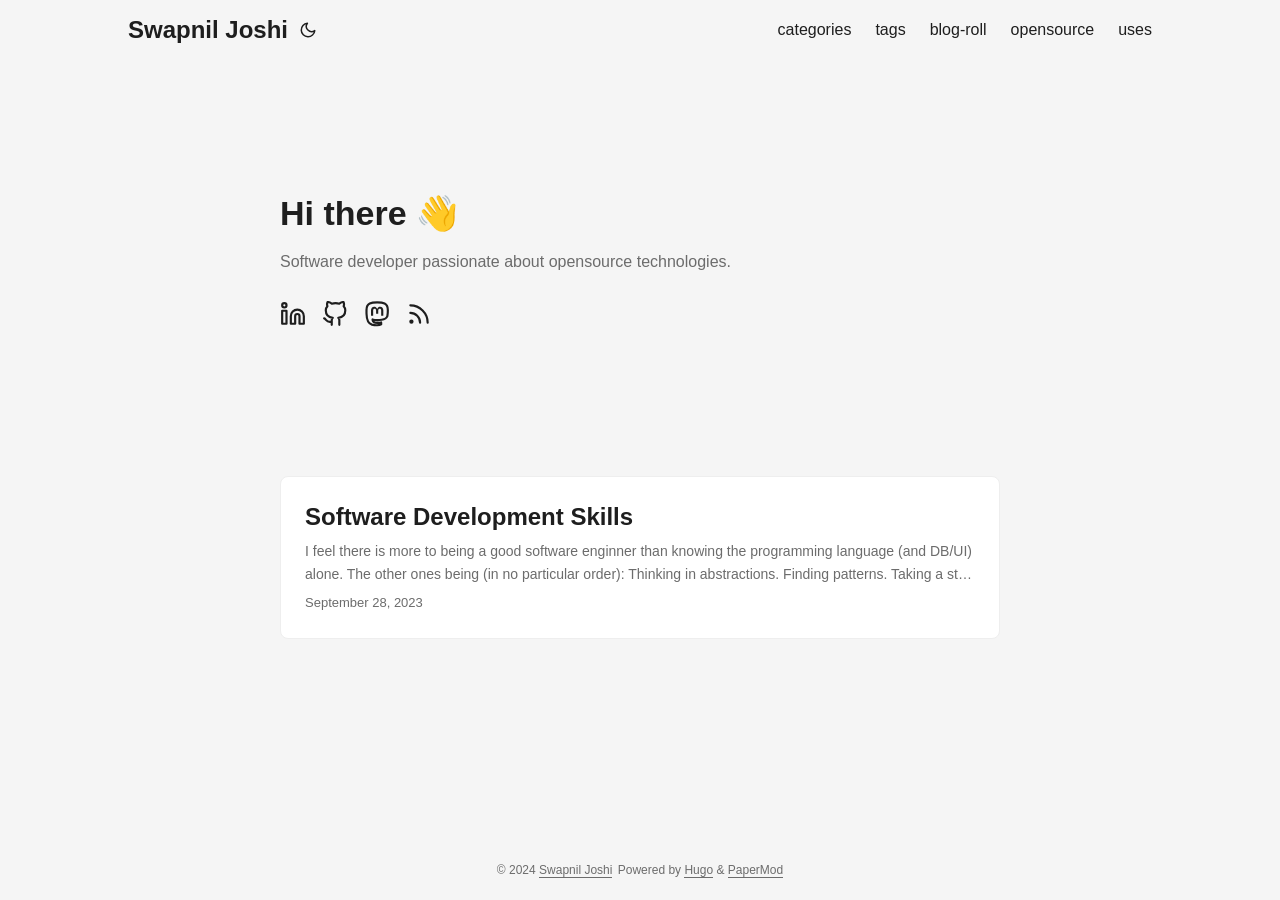
<file: index.html>
<!DOCTYPE html>
<html lang="en" dir="auto">

<head>
	<meta name="generator" content="Hugo 0.119.0"><meta charset="utf-8">
<meta http-equiv="X-UA-Compatible" content="IE=edge">
<meta name="viewport" content="width=device-width, initial-scale=1, shrink-to-fit=no">
<meta name="robots" content="index, follow">
<title>Swapnil Joshi</title>

<meta name="description" content="">
<meta name="author" content="">
<link rel="canonical" href="/">
<link crossorigin="anonymous" href="/assets/css/stylesheet.5cfc680b1eeaeef9efbced92d46c2a9e876b72ee14fba85846afc4cff9e6e6f8.css" integrity="sha256-XPxoCx7q7vnvvO2S1Gwqnodrcu4U&#43;6hYRq/Ez/nm5vg=" rel="preload stylesheet" as="style">
<link rel="icon" href="favicon.ico">
<link rel="icon" type="image/png" sizes="16x16" href="favicon-16x16.png">
<link rel="icon" type="image/png" sizes="32x32" href="favicon-32x32.png">
<link rel="apple-touch-icon" href="apple-touch-icon.png">
<link rel="mask-icon" href="safari-pinned-tab.svg">
<meta name="theme-color" content="#2e2e33">
<meta name="msapplication-TileColor" content="#2e2e33">
<link rel="alternate" type="application/rss+xml" href="/index.xml">
<noscript>
    <style>
        #theme-toggle,
        .top-link {
            display: none;
        }

    </style>
    <style>
        @media (prefers-color-scheme: dark) {
            :root {
                --theme: rgb(29, 30, 32);
                --entry: rgb(46, 46, 51);
                --primary: rgb(218, 218, 219);
                --secondary: rgb(155, 156, 157);
                --tertiary: rgb(65, 66, 68);
                --content: rgb(196, 196, 197);
                --hljs-bg: rgb(46, 46, 51);
                --code-bg: rgb(55, 56, 62);
                --border: rgb(51, 51, 51);
            }

            .list {
                background: var(--theme);
            }

            .list:not(.dark)::-webkit-scrollbar-track {
                background: 0 0;
            }

            .list:not(.dark)::-webkit-scrollbar-thumb {
                border-color: var(--theme);
            }
        }

    </style>
</noscript><meta property="og:title" content="Swapnil Joshi" />
<meta property="og:description" content="" />
<meta property="og:type" content="website" />
<meta property="og:url" content="/" />

<meta name="twitter:card" content="summary"/>
<meta name="twitter:title" content="Swapnil Joshi"/>
<meta name="twitter:description" content=""/>

<script type="application/ld+json">
{
  "@context": "https://schema.org",
  "@type": "Organization",
  "name": "Swapnil Joshi",
  "url": "",
  "description": "",
  "thumbnailUrl": "favicon.ico",
  "sameAs": [
      "https://www.linkedin.com/in/swapnilmj/", "https://github.com/swapnilmj", "https://fosstodon.org/@thinkfree", "index.xml"
  ]
}
</script>
</head>

<body class="list" id="top">
<script>
    if (localStorage.getItem("pref-theme") === "dark") {
        document.body.classList.add('dark');
    } else if (localStorage.getItem("pref-theme") === "light") {
        document.body.classList.remove('dark')
    } else if (window.matchMedia('(prefers-color-scheme: dark)').matches) {
        document.body.classList.add('dark');
    }

</script>

<header class="header">
    <nav class="nav">
        <div class="logo">
            <a href="" accesskey="h" title="Swapnil Joshi (Alt + H)">Swapnil Joshi</a>
            <div class="logo-switches">
                <button id="theme-toggle" accesskey="t" title="(Alt + T)">
                    <svg id="moon" xmlns="http://www.w3.org/2000/svg" width="24" height="18" viewBox="0 0 24 24"
                        fill="none" stroke="currentColor" stroke-width="2" stroke-linecap="round"
                        stroke-linejoin="round">
                        <path d="M21 12.79A9 9 0 1 1 11.21 3 7 7 0 0 0 21 12.79z"></path>
                    </svg>
                    <svg id="sun" xmlns="http://www.w3.org/2000/svg" width="24" height="18" viewBox="0 0 24 24"
                        fill="none" stroke="currentColor" stroke-width="2" stroke-linecap="round"
                        stroke-linejoin="round">
                        <circle cx="12" cy="12" r="5"></circle>
                        <line x1="12" y1="1" x2="12" y2="3"></line>
                        <line x1="12" y1="21" x2="12" y2="23"></line>
                        <line x1="4.22" y1="4.22" x2="5.64" y2="5.64"></line>
                        <line x1="18.36" y1="18.36" x2="19.78" y2="19.78"></line>
                        <line x1="1" y1="12" x2="3" y2="12"></line>
                        <line x1="21" y1="12" x2="23" y2="12"></line>
                        <line x1="4.22" y1="19.78" x2="5.64" y2="18.36"></line>
                        <line x1="18.36" y1="5.64" x2="19.78" y2="4.22"></line>
                    </svg>
                </button>
            </div>
        </div>
        <ul id="menu">
            <li>
                <a href="/categories/" title="categories">
                    <span>categories</span>
                </a>
            </li>
            <li>
                <a href="/tags/" title="tags">
                    <span>tags</span>
                </a>
            </li>
            <li>
                <a href="/blog-roll" title="blog-roll">
                    <span>blog-roll</span>
                </a>
            </li>
            <li>
                <a href="/projects" title="opensource">
                    <span>opensource</span>
                </a>
            </li>
            <li>
                <a href="/uses" title="uses">
                    <span>uses</span>
                </a>
            </li>
        </ul>
    </nav>
</header>
<main class="main"> 
<article class="first-entry home-info">
    <header class="entry-header">
        <h1>Hi there 👋</h1>
    </header>
    <div class="entry-content">
        Software developer passionate about opensource technologies.
    </div>
    <footer class="entry-footer">
        <div class="social-icons">
    <a href="https://www.linkedin.com/in/swapnilmj/" target="_blank" rel="noopener noreferrer me" title="Linkedin">
        <svg xmlns="http://www.w3.org/2000/svg" viewBox="0 0 24 24" fill="none" stroke="currentColor" stroke-width="2"
    stroke-linecap="round" stroke-linejoin="round">
    <path d="M16 8a6 6 0 0 1 6 6v7h-4v-7a2 2 0 0 0-2-2 2 2 0 0 0-2 2v7h-4v-7a6 6 0 0 1 6-6z"></path>
    <rect x="2" y="9" width="4" height="12"></rect>
    <circle cx="4" cy="4" r="2"></circle>
</svg>
    </a>
    <a href="https://github.com/swapnilmj" target="_blank" rel="noopener noreferrer me" title="Github">
        <svg xmlns="http://www.w3.org/2000/svg" viewBox="0 0 24 24" fill="none" stroke="currentColor" stroke-width="2"
    stroke-linecap="round" stroke-linejoin="round">
    <path
        d="M9 19c-5 1.5-5-2.5-7-3m14 6v-3.87a3.37 3.37 0 0 0-.94-2.61c3.14-.35 6.44-1.54 6.44-7A5.44 5.44 0 0 0 20 4.77 5.07 5.07 0 0 0 19.91 1S18.73.65 16 2.48a13.38 13.38 0 0 0-7 0C6.27.65 5.09 1 5.09 1A5.07 5.07 0 0 0 5 4.77a5.44 5.44 0 0 0-1.5 3.78c0 5.42 3.3 6.61 6.44 7A3.37 3.37 0 0 0 9 18.13V22">
    </path>
</svg>
    </a>
    <a href="https://fosstodon.org/@thinkfree" target="_blank" rel="noopener noreferrer me" title="Mastodon">
        <svg xmlns="http://www.w3.org/2000/svg" viewBox="0 0 24 24" fill="none" stroke="currentColor" stroke-width="2"
    stroke-linecap="round" stroke-linejoin="round">
    <path
        d="M21.58 13.913c-.29 1.469-2.592 3.121-5.238 3.396-1.379.184-2.737.368-4.185.276-2.368-.092-4.237-.551-4.237-.551 0 .184.014.459.043.643.308 2.294 2.317 2.478 4.22 2.57 1.922 0 3.633-.46 3.633-.46l.079 1.653s-1.344.734-3.738.918c-1.32.091-2.96-.092-4.869-.551-4.14-1.102-4.853-5.507-4.961-10.005-.034-1.285-.013-2.57-.013-3.58 0-4.589 3-5.966 3-5.966 1.513-.734 4.11-1.01 6.808-1.01h.067c2.699 0 5.296.276 6.81 1.01 0 0 3 1.377 3 5.967 0 0 .037 3.304-.419 5.69"
        stroke="currentColor" />
    <path
        d="M17.832 8.633v5h-1.978V8.78c0-1.023-.43-1.542-1.29-1.542-.95 0-1.427.616-1.427 1.834v2.655H11.17V9.072c0-1.218-.476-1.834-1.427-1.834-.86 0-1.29.52-1.29 1.542v4.852H6.475V8.633c0-1.022.26-1.834.782-2.434.538-.6 1.243-.909 2.118-.909 1.012 0 1.779.39 2.286 1.169l.492.827.493-.827c.507-.78 1.274-1.169 2.286-1.169.875 0 1.58.308 2.118.909.522.6.782 1.412.782 2.434"
        fill="currentColor" stroke="none" />
</svg>
    </a>
    <a href="index.xml" target="_blank" rel="noopener noreferrer me" title="Rss">
        <svg xmlns="http://www.w3.org/2000/svg" viewBox="0 0 24 24" fill="none" stroke="currentColor" stroke-width="2"
    stroke-linecap="round" stroke-linejoin="round">
    <path d="M4 11a9 9 0 0 1 9 9" />
    <path d="M4 4a16 16 0 0 1 16 16" />
    <circle cx="5" cy="19" r="1" />
</svg>
    </a>
</div>

    </footer>
</article>

<article class="post-entry"> 
  <header class="entry-header">
    <h2>Software Development Skills
    </h2>
  </header>
  <div class="entry-content">
    <p>I feel there is more to being a good software enginner than knowing the programming language (and DB/UI) alone. The other ones being (in no particular order):
Thinking in abstractions. Finding patterns. Taking a step backwards and looking at the bigger picture. Clarity of thought. Knowing the business purpose of the feature/change request. Good written communication. Knowing the developer tools well. Using the (right) developer tools. Curiosity. Identifying what assumptions to verify (specially while debugging)....</p>
  </div>
  <footer class="entry-footer"><span title='2023-09-28 00:45:07 +0530 IST'>September 28, 2023</span></footer>
  <a class="entry-link" aria-label="post link to Software Development Skills" href="/posts/software-engg-skills/"></a>
</article>
    </main>
    
<footer class="footer">
    <span>&copy; 2024 <a href="">Swapnil Joshi</a></span>
    <span>
        Powered by
        <a href="https://gohugo.io/" rel="noopener noreferrer" target="_blank">Hugo</a> &
        <a href="https://github.com/adityatelange/hugo-PaperMod/" rel="noopener" target="_blank">PaperMod</a>
    </span>
</footer>
<a href="#top" aria-label="go to top" title="Go to Top (Alt + G)" class="top-link" id="top-link" accesskey="g">
    <svg xmlns="http://www.w3.org/2000/svg" viewBox="0 0 12 6" fill="currentColor">
        <path d="M12 6H0l6-6z" />
    </svg>
</a>

<script>
    let menu = document.getElementById('menu')
    if (menu) {
        menu.scrollLeft = localStorage.getItem("menu-scroll-position");
        menu.onscroll = function () {
            localStorage.setItem("menu-scroll-position", menu.scrollLeft);
        }
    }

    document.querySelectorAll('a[href^="#"]').forEach(anchor => {
        anchor.addEventListener("click", function (e) {
            e.preventDefault();
            var id = this.getAttribute("href").substr(1);
            if (!window.matchMedia('(prefers-reduced-motion: reduce)').matches) {
                document.querySelector(`[id='${decodeURIComponent(id)}']`).scrollIntoView({
                    behavior: "smooth"
                });
            } else {
                document.querySelector(`[id='${decodeURIComponent(id)}']`).scrollIntoView();
            }
            if (id === "top") {
                history.replaceState(null, null, " ");
            } else {
                history.pushState(null, null, `#${id}`);
            }
        });
    });

</script>
<script>
    var mybutton = document.getElementById("top-link");
    window.onscroll = function () {
        if (document.body.scrollTop > 800 || document.documentElement.scrollTop > 800) {
            mybutton.style.visibility = "visible";
            mybutton.style.opacity = "1";
        } else {
            mybutton.style.visibility = "hidden";
            mybutton.style.opacity = "0";
        }
    };

</script>
<script>
    document.getElementById("theme-toggle").addEventListener("click", () => {
        if (document.body.className.includes("dark")) {
            document.body.classList.remove('dark');
            localStorage.setItem("pref-theme", 'light');
        } else {
            document.body.classList.add('dark');
            localStorage.setItem("pref-theme", 'dark');
        }
    })

</script>
</body>

</html>
</file>
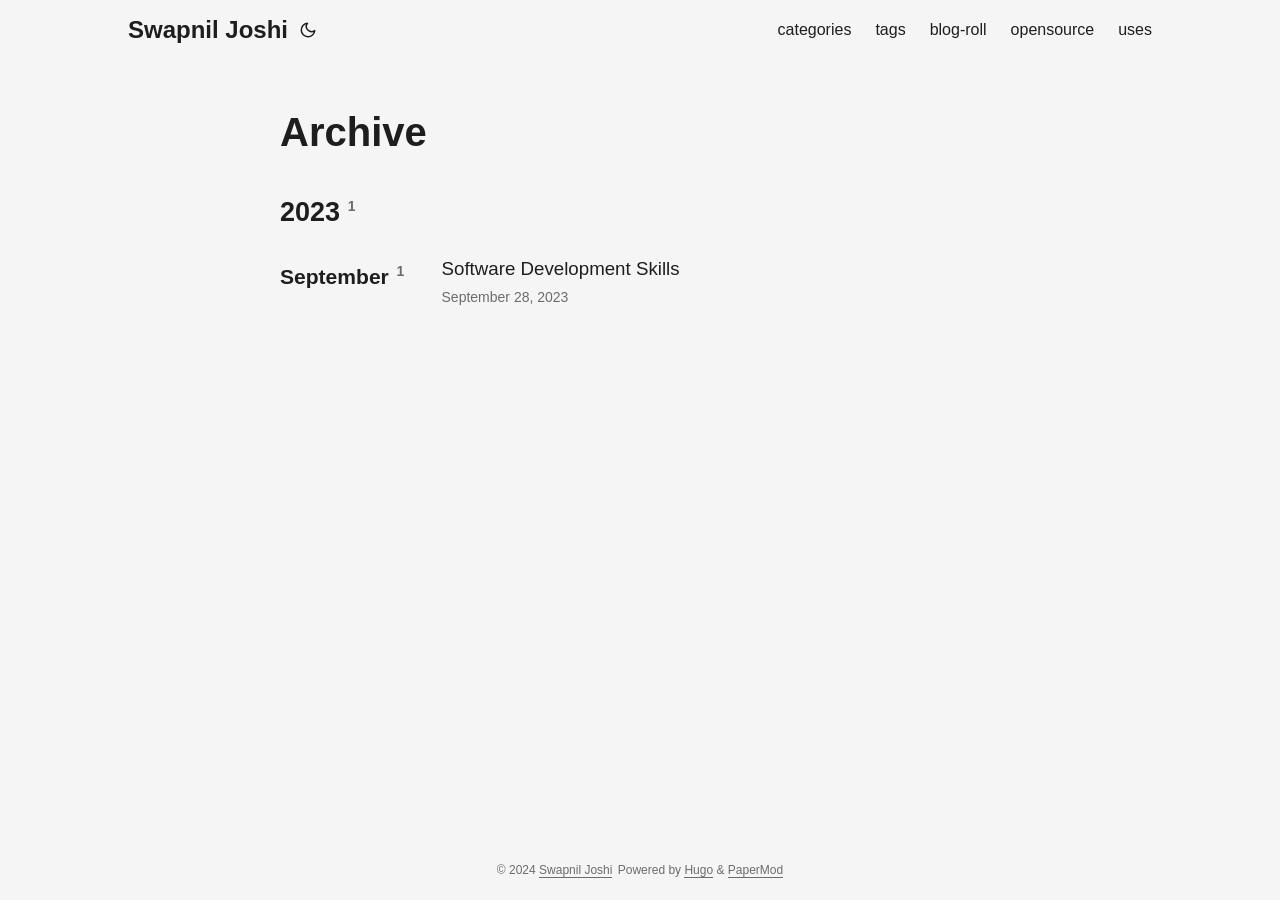
<file: archives/index.html>
<!DOCTYPE html>
<html lang="en" dir="auto">

<head><meta charset="utf-8">
<meta http-equiv="X-UA-Compatible" content="IE=edge">
<meta name="viewport" content="width=device-width, initial-scale=1, shrink-to-fit=no">
<meta name="robots" content="index, follow">
<title>Archive | Swapnil Joshi</title>
<meta name="keywords" content="">
<meta name="description" content="archives">
<meta name="author" content="">
<link rel="canonical" href="/archives/">
<link crossorigin="anonymous" href="/assets/css/stylesheet.5cfc680b1eeaeef9efbced92d46c2a9e876b72ee14fba85846afc4cff9e6e6f8.css" integrity="sha256-XPxoCx7q7vnvvO2S1Gwqnodrcu4U&#43;6hYRq/Ez/nm5vg=" rel="preload stylesheet" as="style">
<link rel="icon" href="favicon.ico">
<link rel="icon" type="image/png" sizes="16x16" href="favicon-16x16.png">
<link rel="icon" type="image/png" sizes="32x32" href="favicon-32x32.png">
<link rel="apple-touch-icon" href="apple-touch-icon.png">
<link rel="mask-icon" href="safari-pinned-tab.svg">
<meta name="theme-color" content="#2e2e33">
<meta name="msapplication-TileColor" content="#2e2e33">
<noscript>
    <style>
        #theme-toggle,
        .top-link {
            display: none;
        }

    </style>
    <style>
        @media (prefers-color-scheme: dark) {
            :root {
                --theme: rgb(29, 30, 32);
                --entry: rgb(46, 46, 51);
                --primary: rgb(218, 218, 219);
                --secondary: rgb(155, 156, 157);
                --tertiary: rgb(65, 66, 68);
                --content: rgb(196, 196, 197);
                --hljs-bg: rgb(46, 46, 51);
                --code-bg: rgb(55, 56, 62);
                --border: rgb(51, 51, 51);
            }

            .list {
                background: var(--theme);
            }

            .list:not(.dark)::-webkit-scrollbar-track {
                background: 0 0;
            }

            .list:not(.dark)::-webkit-scrollbar-thumb {
                border-color: var(--theme);
            }
        }

    </style>
</noscript><meta property="og:title" content="Archive" />
<meta property="og:description" content="archives" />
<meta property="og:type" content="article" />
<meta property="og:url" content="/archives/" /><meta property="article:section" content="" />



<meta name="twitter:card" content="summary"/>
<meta name="twitter:title" content="Archive"/>
<meta name="twitter:description" content="archives"/>


<script type="application/ld+json">
{
  "@context": "https://schema.org",
  "@type": "BreadcrumbList",
  "itemListElement": [, 
    {
      "@type": "ListItem",
      "position":  2 ,
      "name": "Archive",
      "item": "/archives/"
    }
  ]
}
</script>
<script type="application/ld+json">
{
  "@context": "https://schema.org",
  "@type": "BlogPosting",
  "headline": "Archive",
  "name": "Archive",
  "description": "archives",
  "keywords": [
    
  ],
  "articleBody": "",
  "wordCount" : "0",
  "inLanguage": "en",
  "datePublished": "0001-01-01T00:00:00Z",
  "dateModified": "0001-01-01T00:00:00Z",
  "mainEntityOfPage": {
    "@type": "WebPage",
    "@id": "/archives/"
  },
  "publisher": {
    "@type": "Organization",
    "name": "Swapnil Joshi",
    "logo": {
      "@type": "ImageObject",
      "url": "favicon.ico"
    }
  }
}
</script>
</head>

<body class="list" id="top">
<script>
    if (localStorage.getItem("pref-theme") === "dark") {
        document.body.classList.add('dark');
    } else if (localStorage.getItem("pref-theme") === "light") {
        document.body.classList.remove('dark')
    } else if (window.matchMedia('(prefers-color-scheme: dark)').matches) {
        document.body.classList.add('dark');
    }

</script>

<header class="header">
    <nav class="nav">
        <div class="logo">
            <a href="" accesskey="h" title="Swapnil Joshi (Alt + H)">Swapnil Joshi</a>
            <div class="logo-switches">
                <button id="theme-toggle" accesskey="t" title="(Alt + T)">
                    <svg id="moon" xmlns="http://www.w3.org/2000/svg" width="24" height="18" viewBox="0 0 24 24"
                        fill="none" stroke="currentColor" stroke-width="2" stroke-linecap="round"
                        stroke-linejoin="round">
                        <path d="M21 12.79A9 9 0 1 1 11.21 3 7 7 0 0 0 21 12.79z"></path>
                    </svg>
                    <svg id="sun" xmlns="http://www.w3.org/2000/svg" width="24" height="18" viewBox="0 0 24 24"
                        fill="none" stroke="currentColor" stroke-width="2" stroke-linecap="round"
                        stroke-linejoin="round">
                        <circle cx="12" cy="12" r="5"></circle>
                        <line x1="12" y1="1" x2="12" y2="3"></line>
                        <line x1="12" y1="21" x2="12" y2="23"></line>
                        <line x1="4.22" y1="4.22" x2="5.64" y2="5.64"></line>
                        <line x1="18.36" y1="18.36" x2="19.78" y2="19.78"></line>
                        <line x1="1" y1="12" x2="3" y2="12"></line>
                        <line x1="21" y1="12" x2="23" y2="12"></line>
                        <line x1="4.22" y1="19.78" x2="5.64" y2="18.36"></line>
                        <line x1="18.36" y1="5.64" x2="19.78" y2="4.22"></line>
                    </svg>
                </button>
            </div>
        </div>
        <ul id="menu">
            <li>
                <a href="/categories/" title="categories">
                    <span>categories</span>
                </a>
            </li>
            <li>
                <a href="/tags/" title="tags">
                    <span>tags</span>
                </a>
            </li>
            <li>
                <a href="/blog-roll" title="blog-roll">
                    <span>blog-roll</span>
                </a>
            </li>
            <li>
                <a href="/projects" title="opensource">
                    <span>opensource</span>
                </a>
            </li>
            <li>
                <a href="/uses" title="uses">
                    <span>uses</span>
                </a>
            </li>
        </ul>
    </nav>
</header>
<main class="main">

<header class="page-header">
  <h1>
    Archive
  </h1>
</header>
<div class="archive-year">
  <h2 class="archive-year-header">2023<sup class="archive-count">&nbsp;&nbsp;1</sup>
  </h2>
  <div class="archive-month">
    <h3 class="archive-month-header">September<sup class="archive-count">&nbsp;&nbsp;1</sup></h3>
    <div class="archive-posts">
      <div class="archive-entry">
        <h3 class="archive-entry-title">Software Development Skills
        </h3>
        <div class="archive-meta"><span title='2023-09-28 00:45:07 +0530 IST'>September 28, 2023</span></div>
        <a class="entry-link" aria-label="post link to Software Development Skills" href="/posts/software-engg-skills/"></a>
      </div>
    </div>
  </div>
</div>
    </main>
    
<footer class="footer">
    <span>&copy; 2024 <a href="">Swapnil Joshi</a></span>
    <span>
        Powered by
        <a href="https://gohugo.io/" rel="noopener noreferrer" target="_blank">Hugo</a> &
        <a href="https://github.com/adityatelange/hugo-PaperMod/" rel="noopener" target="_blank">PaperMod</a>
    </span>
</footer>
<a href="#top" aria-label="go to top" title="Go to Top (Alt + G)" class="top-link" id="top-link" accesskey="g">
    <svg xmlns="http://www.w3.org/2000/svg" viewBox="0 0 12 6" fill="currentColor">
        <path d="M12 6H0l6-6z" />
    </svg>
</a>

<script>
    let menu = document.getElementById('menu')
    if (menu) {
        menu.scrollLeft = localStorage.getItem("menu-scroll-position");
        menu.onscroll = function () {
            localStorage.setItem("menu-scroll-position", menu.scrollLeft);
        }
    }

    document.querySelectorAll('a[href^="#"]').forEach(anchor => {
        anchor.addEventListener("click", function (e) {
            e.preventDefault();
            var id = this.getAttribute("href").substr(1);
            if (!window.matchMedia('(prefers-reduced-motion: reduce)').matches) {
                document.querySelector(`[id='${decodeURIComponent(id)}']`).scrollIntoView({
                    behavior: "smooth"
                });
            } else {
                document.querySelector(`[id='${decodeURIComponent(id)}']`).scrollIntoView();
            }
            if (id === "top") {
                history.replaceState(null, null, " ");
            } else {
                history.pushState(null, null, `#${id}`);
            }
        });
    });

</script>
<script>
    var mybutton = document.getElementById("top-link");
    window.onscroll = function () {
        if (document.body.scrollTop > 800 || document.documentElement.scrollTop > 800) {
            mybutton.style.visibility = "visible";
            mybutton.style.opacity = "1";
        } else {
            mybutton.style.visibility = "hidden";
            mybutton.style.opacity = "0";
        }
    };

</script>
<script>
    document.getElementById("theme-toggle").addEventListener("click", () => {
        if (document.body.className.includes("dark")) {
            document.body.classList.remove('dark');
            localStorage.setItem("pref-theme", 'light');
        } else {
            document.body.classList.add('dark');
            localStorage.setItem("pref-theme", 'dark');
        }
    })

</script>
</body>

</html>
</file>
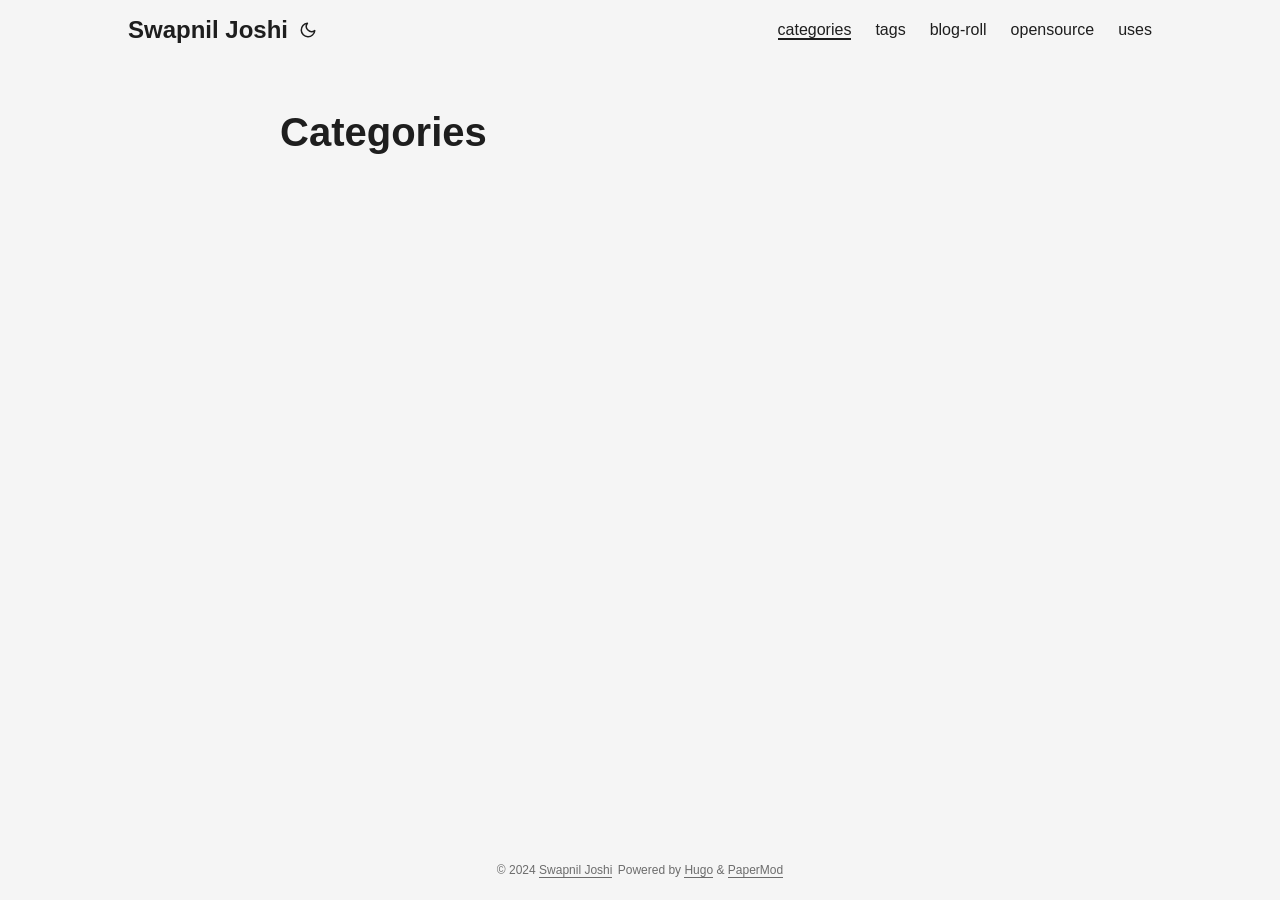
<file: categories/index.html>
<!DOCTYPE html>
<html lang="en" dir="auto">

<head><meta charset="utf-8">
<meta http-equiv="X-UA-Compatible" content="IE=edge">
<meta name="viewport" content="width=device-width, initial-scale=1, shrink-to-fit=no">
<meta name="robots" content="index, follow">
<title>Categories | Swapnil Joshi</title>
<meta name="keywords" content="">
<meta name="description" content="">
<meta name="author" content="">
<link rel="canonical" href="/categories/">
<link crossorigin="anonymous" href="/assets/css/stylesheet.5cfc680b1eeaeef9efbced92d46c2a9e876b72ee14fba85846afc4cff9e6e6f8.css" integrity="sha256-XPxoCx7q7vnvvO2S1Gwqnodrcu4U&#43;6hYRq/Ez/nm5vg=" rel="preload stylesheet" as="style">
<link rel="icon" href="favicon.ico">
<link rel="icon" type="image/png" sizes="16x16" href="favicon-16x16.png">
<link rel="icon" type="image/png" sizes="32x32" href="favicon-32x32.png">
<link rel="apple-touch-icon" href="apple-touch-icon.png">
<link rel="mask-icon" href="safari-pinned-tab.svg">
<meta name="theme-color" content="#2e2e33">
<meta name="msapplication-TileColor" content="#2e2e33">
<link rel="alternate" type="application/rss+xml" href="/categories/index.xml">
<noscript>
    <style>
        #theme-toggle,
        .top-link {
            display: none;
        }

    </style>
    <style>
        @media (prefers-color-scheme: dark) {
            :root {
                --theme: rgb(29, 30, 32);
                --entry: rgb(46, 46, 51);
                --primary: rgb(218, 218, 219);
                --secondary: rgb(155, 156, 157);
                --tertiary: rgb(65, 66, 68);
                --content: rgb(196, 196, 197);
                --hljs-bg: rgb(46, 46, 51);
                --code-bg: rgb(55, 56, 62);
                --border: rgb(51, 51, 51);
            }

            .list {
                background: var(--theme);
            }

            .list:not(.dark)::-webkit-scrollbar-track {
                background: 0 0;
            }

            .list:not(.dark)::-webkit-scrollbar-thumb {
                border-color: var(--theme);
            }
        }

    </style>
</noscript><meta property="og:title" content="Categories" />
<meta property="og:description" content="" />
<meta property="og:type" content="website" />
<meta property="og:url" content="/categories/" />

<meta name="twitter:card" content="summary"/>
<meta name="twitter:title" content="Categories"/>
<meta name="twitter:description" content=""/>

</head>

<body class="list" id="top">
<script>
    if (localStorage.getItem("pref-theme") === "dark") {
        document.body.classList.add('dark');
    } else if (localStorage.getItem("pref-theme") === "light") {
        document.body.classList.remove('dark')
    } else if (window.matchMedia('(prefers-color-scheme: dark)').matches) {
        document.body.classList.add('dark');
    }

</script>

<header class="header">
    <nav class="nav">
        <div class="logo">
            <a href="" accesskey="h" title="Swapnil Joshi (Alt + H)">Swapnil Joshi</a>
            <div class="logo-switches">
                <button id="theme-toggle" accesskey="t" title="(Alt + T)">
                    <svg id="moon" xmlns="http://www.w3.org/2000/svg" width="24" height="18" viewBox="0 0 24 24"
                        fill="none" stroke="currentColor" stroke-width="2" stroke-linecap="round"
                        stroke-linejoin="round">
                        <path d="M21 12.79A9 9 0 1 1 11.21 3 7 7 0 0 0 21 12.79z"></path>
                    </svg>
                    <svg id="sun" xmlns="http://www.w3.org/2000/svg" width="24" height="18" viewBox="0 0 24 24"
                        fill="none" stroke="currentColor" stroke-width="2" stroke-linecap="round"
                        stroke-linejoin="round">
                        <circle cx="12" cy="12" r="5"></circle>
                        <line x1="12" y1="1" x2="12" y2="3"></line>
                        <line x1="12" y1="21" x2="12" y2="23"></line>
                        <line x1="4.22" y1="4.22" x2="5.64" y2="5.64"></line>
                        <line x1="18.36" y1="18.36" x2="19.78" y2="19.78"></line>
                        <line x1="1" y1="12" x2="3" y2="12"></line>
                        <line x1="21" y1="12" x2="23" y2="12"></line>
                        <line x1="4.22" y1="19.78" x2="5.64" y2="18.36"></line>
                        <line x1="18.36" y1="5.64" x2="19.78" y2="4.22"></line>
                    </svg>
                </button>
            </div>
        </div>
        <ul id="menu">
            <li>
                <a href="/categories/" title="categories">
                    <span class="active">categories</span>
                </a>
            </li>
            <li>
                <a href="/tags/" title="tags">
                    <span>tags</span>
                </a>
            </li>
            <li>
                <a href="/blog-roll" title="blog-roll">
                    <span>blog-roll</span>
                </a>
            </li>
            <li>
                <a href="/projects" title="opensource">
                    <span>opensource</span>
                </a>
            </li>
            <li>
                <a href="/uses" title="uses">
                    <span>uses</span>
                </a>
            </li>
        </ul>
    </nav>
</header>
<main class="main">
<header class="page-header">
    <h1>Categories</h1>
</header>

<ul class="terms-tags">
</ul>
    </main>
    
<footer class="footer">
    <span>&copy; 2024 <a href="">Swapnil Joshi</a></span>
    <span>
        Powered by
        <a href="https://gohugo.io/" rel="noopener noreferrer" target="_blank">Hugo</a> &
        <a href="https://github.com/adityatelange/hugo-PaperMod/" rel="noopener" target="_blank">PaperMod</a>
    </span>
</footer>
<a href="#top" aria-label="go to top" title="Go to Top (Alt + G)" class="top-link" id="top-link" accesskey="g">
    <svg xmlns="http://www.w3.org/2000/svg" viewBox="0 0 12 6" fill="currentColor">
        <path d="M12 6H0l6-6z" />
    </svg>
</a>

<script>
    let menu = document.getElementById('menu')
    if (menu) {
        menu.scrollLeft = localStorage.getItem("menu-scroll-position");
        menu.onscroll = function () {
            localStorage.setItem("menu-scroll-position", menu.scrollLeft);
        }
    }

    document.querySelectorAll('a[href^="#"]').forEach(anchor => {
        anchor.addEventListener("click", function (e) {
            e.preventDefault();
            var id = this.getAttribute("href").substr(1);
            if (!window.matchMedia('(prefers-reduced-motion: reduce)').matches) {
                document.querySelector(`[id='${decodeURIComponent(id)}']`).scrollIntoView({
                    behavior: "smooth"
                });
            } else {
                document.querySelector(`[id='${decodeURIComponent(id)}']`).scrollIntoView();
            }
            if (id === "top") {
                history.replaceState(null, null, " ");
            } else {
                history.pushState(null, null, `#${id}`);
            }
        });
    });

</script>
<script>
    var mybutton = document.getElementById("top-link");
    window.onscroll = function () {
        if (document.body.scrollTop > 800 || document.documentElement.scrollTop > 800) {
            mybutton.style.visibility = "visible";
            mybutton.style.opacity = "1";
        } else {
            mybutton.style.visibility = "hidden";
            mybutton.style.opacity = "0";
        }
    };

</script>
<script>
    document.getElementById("theme-toggle").addEventListener("click", () => {
        if (document.body.className.includes("dark")) {
            document.body.classList.remove('dark');
            localStorage.setItem("pref-theme", 'light');
        } else {
            document.body.classList.add('dark');
            localStorage.setItem("pref-theme", 'dark');
        }
    })

</script>
</body>

</html>
</file>
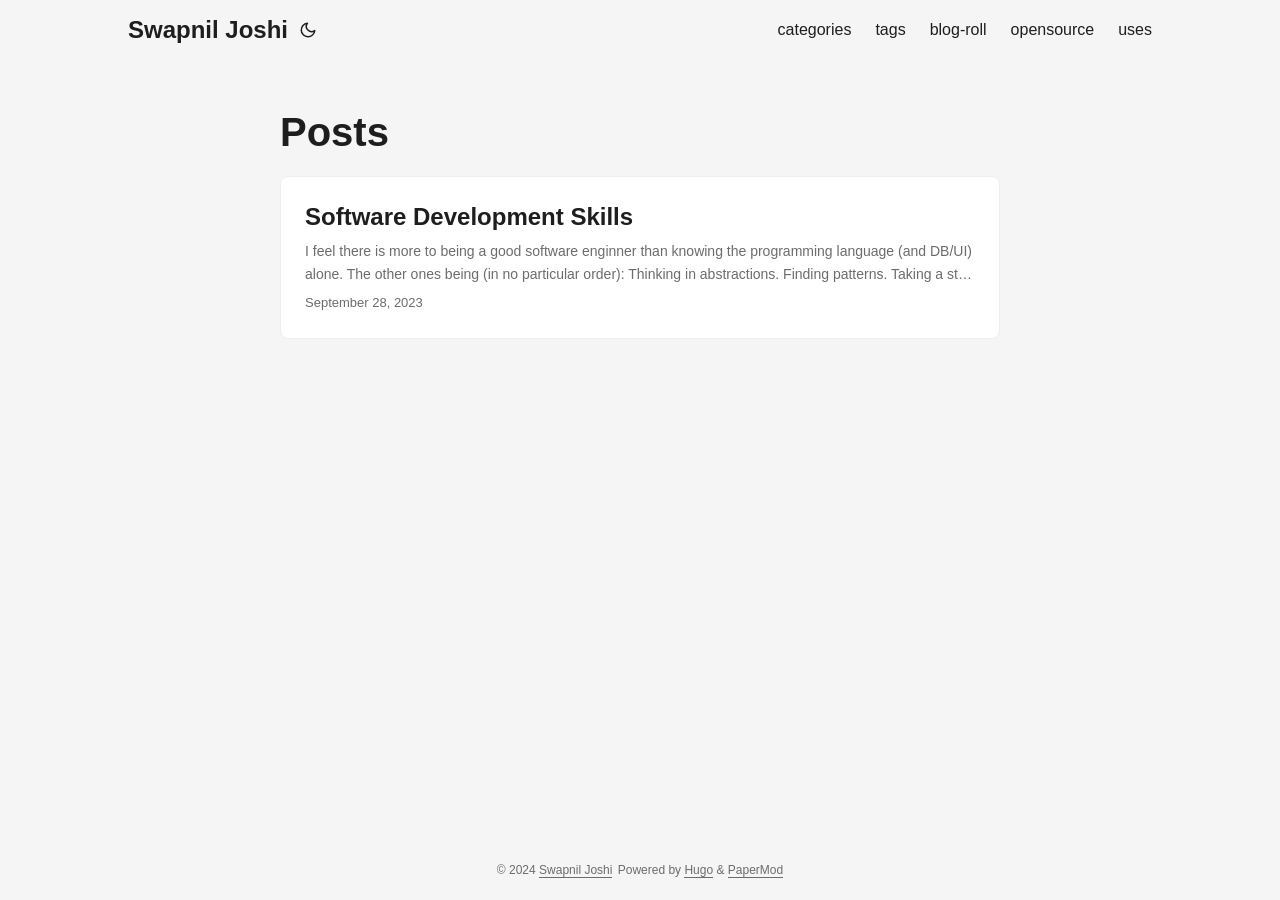
<file: posts/index.html>
<!DOCTYPE html>
<html lang="en" dir="auto">

<head><meta charset="utf-8">
<meta http-equiv="X-UA-Compatible" content="IE=edge">
<meta name="viewport" content="width=device-width, initial-scale=1, shrink-to-fit=no">
<meta name="robots" content="index, follow">
<title>Posts | Swapnil Joshi</title>
<meta name="keywords" content="">
<meta name="description" content="Posts - Swapnil Joshi">
<meta name="author" content="">
<link rel="canonical" href="/posts/">
<link crossorigin="anonymous" href="/assets/css/stylesheet.5cfc680b1eeaeef9efbced92d46c2a9e876b72ee14fba85846afc4cff9e6e6f8.css" integrity="sha256-XPxoCx7q7vnvvO2S1Gwqnodrcu4U&#43;6hYRq/Ez/nm5vg=" rel="preload stylesheet" as="style">
<link rel="icon" href="favicon.ico">
<link rel="icon" type="image/png" sizes="16x16" href="favicon-16x16.png">
<link rel="icon" type="image/png" sizes="32x32" href="favicon-32x32.png">
<link rel="apple-touch-icon" href="apple-touch-icon.png">
<link rel="mask-icon" href="safari-pinned-tab.svg">
<meta name="theme-color" content="#2e2e33">
<meta name="msapplication-TileColor" content="#2e2e33">
<link rel="alternate" type="application/rss+xml" href="/posts/index.xml">
<noscript>
    <style>
        #theme-toggle,
        .top-link {
            display: none;
        }

    </style>
    <style>
        @media (prefers-color-scheme: dark) {
            :root {
                --theme: rgb(29, 30, 32);
                --entry: rgb(46, 46, 51);
                --primary: rgb(218, 218, 219);
                --secondary: rgb(155, 156, 157);
                --tertiary: rgb(65, 66, 68);
                --content: rgb(196, 196, 197);
                --hljs-bg: rgb(46, 46, 51);
                --code-bg: rgb(55, 56, 62);
                --border: rgb(51, 51, 51);
            }

            .list {
                background: var(--theme);
            }

            .list:not(.dark)::-webkit-scrollbar-track {
                background: 0 0;
            }

            .list:not(.dark)::-webkit-scrollbar-thumb {
                border-color: var(--theme);
            }
        }

    </style>
</noscript><meta property="og:title" content="Posts" />
<meta property="og:description" content="" />
<meta property="og:type" content="website" />
<meta property="og:url" content="/posts/" />

<meta name="twitter:card" content="summary"/>
<meta name="twitter:title" content="Posts"/>
<meta name="twitter:description" content=""/>


<script type="application/ld+json">
{
  "@context": "https://schema.org",
  "@type": "BreadcrumbList",
  "itemListElement": [, 
    {
      "@type": "ListItem",
      "position":  2 ,
      "name": "Posts",
      "item": "/posts/"
    }
  ]
}
</script>
</head>

<body class="list" id="top">
<script>
    if (localStorage.getItem("pref-theme") === "dark") {
        document.body.classList.add('dark');
    } else if (localStorage.getItem("pref-theme") === "light") {
        document.body.classList.remove('dark')
    } else if (window.matchMedia('(prefers-color-scheme: dark)').matches) {
        document.body.classList.add('dark');
    }

</script>

<header class="header">
    <nav class="nav">
        <div class="logo">
            <a href="" accesskey="h" title="Swapnil Joshi (Alt + H)">Swapnil Joshi</a>
            <div class="logo-switches">
                <button id="theme-toggle" accesskey="t" title="(Alt + T)">
                    <svg id="moon" xmlns="http://www.w3.org/2000/svg" width="24" height="18" viewBox="0 0 24 24"
                        fill="none" stroke="currentColor" stroke-width="2" stroke-linecap="round"
                        stroke-linejoin="round">
                        <path d="M21 12.79A9 9 0 1 1 11.21 3 7 7 0 0 0 21 12.79z"></path>
                    </svg>
                    <svg id="sun" xmlns="http://www.w3.org/2000/svg" width="24" height="18" viewBox="0 0 24 24"
                        fill="none" stroke="currentColor" stroke-width="2" stroke-linecap="round"
                        stroke-linejoin="round">
                        <circle cx="12" cy="12" r="5"></circle>
                        <line x1="12" y1="1" x2="12" y2="3"></line>
                        <line x1="12" y1="21" x2="12" y2="23"></line>
                        <line x1="4.22" y1="4.22" x2="5.64" y2="5.64"></line>
                        <line x1="18.36" y1="18.36" x2="19.78" y2="19.78"></line>
                        <line x1="1" y1="12" x2="3" y2="12"></line>
                        <line x1="21" y1="12" x2="23" y2="12"></line>
                        <line x1="4.22" y1="19.78" x2="5.64" y2="18.36"></line>
                        <line x1="18.36" y1="5.64" x2="19.78" y2="4.22"></line>
                    </svg>
                </button>
            </div>
        </div>
        <ul id="menu">
            <li>
                <a href="/categories/" title="categories">
                    <span>categories</span>
                </a>
            </li>
            <li>
                <a href="/tags/" title="tags">
                    <span>tags</span>
                </a>
            </li>
            <li>
                <a href="/blog-roll" title="blog-roll">
                    <span>blog-roll</span>
                </a>
            </li>
            <li>
                <a href="/projects" title="opensource">
                    <span>opensource</span>
                </a>
            </li>
            <li>
                <a href="/uses" title="uses">
                    <span>uses</span>
                </a>
            </li>
        </ul>
    </nav>
</header>
<main class="main"> 
<header class="page-header">
  <h1>
    Posts
  </h1>
</header>

<article class="post-entry"> 
  <header class="entry-header">
    <h2>Software Development Skills
    </h2>
  </header>
  <div class="entry-content">
    <p>I feel there is more to being a good software enginner than knowing the programming language (and DB/UI) alone. The other ones being (in no particular order):
Thinking in abstractions. Finding patterns. Taking a step backwards and looking at the bigger picture. Clarity of thought. Knowing the business purpose of the feature/change request. Good written communication. Knowing the developer tools well. Using the (right) developer tools. Curiosity. Identifying what assumptions to verify (specially while debugging)....</p>
  </div>
  <footer class="entry-footer"><span title='2023-09-28 00:45:07 +0530 IST'>September 28, 2023</span></footer>
  <a class="entry-link" aria-label="post link to Software Development Skills" href="/posts/software-engg-skills/"></a>
</article>
    </main>
    
<footer class="footer">
    <span>&copy; 2024 <a href="">Swapnil Joshi</a></span>
    <span>
        Powered by
        <a href="https://gohugo.io/" rel="noopener noreferrer" target="_blank">Hugo</a> &
        <a href="https://github.com/adityatelange/hugo-PaperMod/" rel="noopener" target="_blank">PaperMod</a>
    </span>
</footer>
<a href="#top" aria-label="go to top" title="Go to Top (Alt + G)" class="top-link" id="top-link" accesskey="g">
    <svg xmlns="http://www.w3.org/2000/svg" viewBox="0 0 12 6" fill="currentColor">
        <path d="M12 6H0l6-6z" />
    </svg>
</a>

<script>
    let menu = document.getElementById('menu')
    if (menu) {
        menu.scrollLeft = localStorage.getItem("menu-scroll-position");
        menu.onscroll = function () {
            localStorage.setItem("menu-scroll-position", menu.scrollLeft);
        }
    }

    document.querySelectorAll('a[href^="#"]').forEach(anchor => {
        anchor.addEventListener("click", function (e) {
            e.preventDefault();
            var id = this.getAttribute("href").substr(1);
            if (!window.matchMedia('(prefers-reduced-motion: reduce)').matches) {
                document.querySelector(`[id='${decodeURIComponent(id)}']`).scrollIntoView({
                    behavior: "smooth"
                });
            } else {
                document.querySelector(`[id='${decodeURIComponent(id)}']`).scrollIntoView();
            }
            if (id === "top") {
                history.replaceState(null, null, " ");
            } else {
                history.pushState(null, null, `#${id}`);
            }
        });
    });

</script>
<script>
    var mybutton = document.getElementById("top-link");
    window.onscroll = function () {
        if (document.body.scrollTop > 800 || document.documentElement.scrollTop > 800) {
            mybutton.style.visibility = "visible";
            mybutton.style.opacity = "1";
        } else {
            mybutton.style.visibility = "hidden";
            mybutton.style.opacity = "0";
        }
    };

</script>
<script>
    document.getElementById("theme-toggle").addEventListener("click", () => {
        if (document.body.className.includes("dark")) {
            document.body.classList.remove('dark');
            localStorage.setItem("pref-theme", 'light');
        } else {
            document.body.classList.add('dark');
            localStorage.setItem("pref-theme", 'dark');
        }
    })

</script>
</body>

</html>
</file>
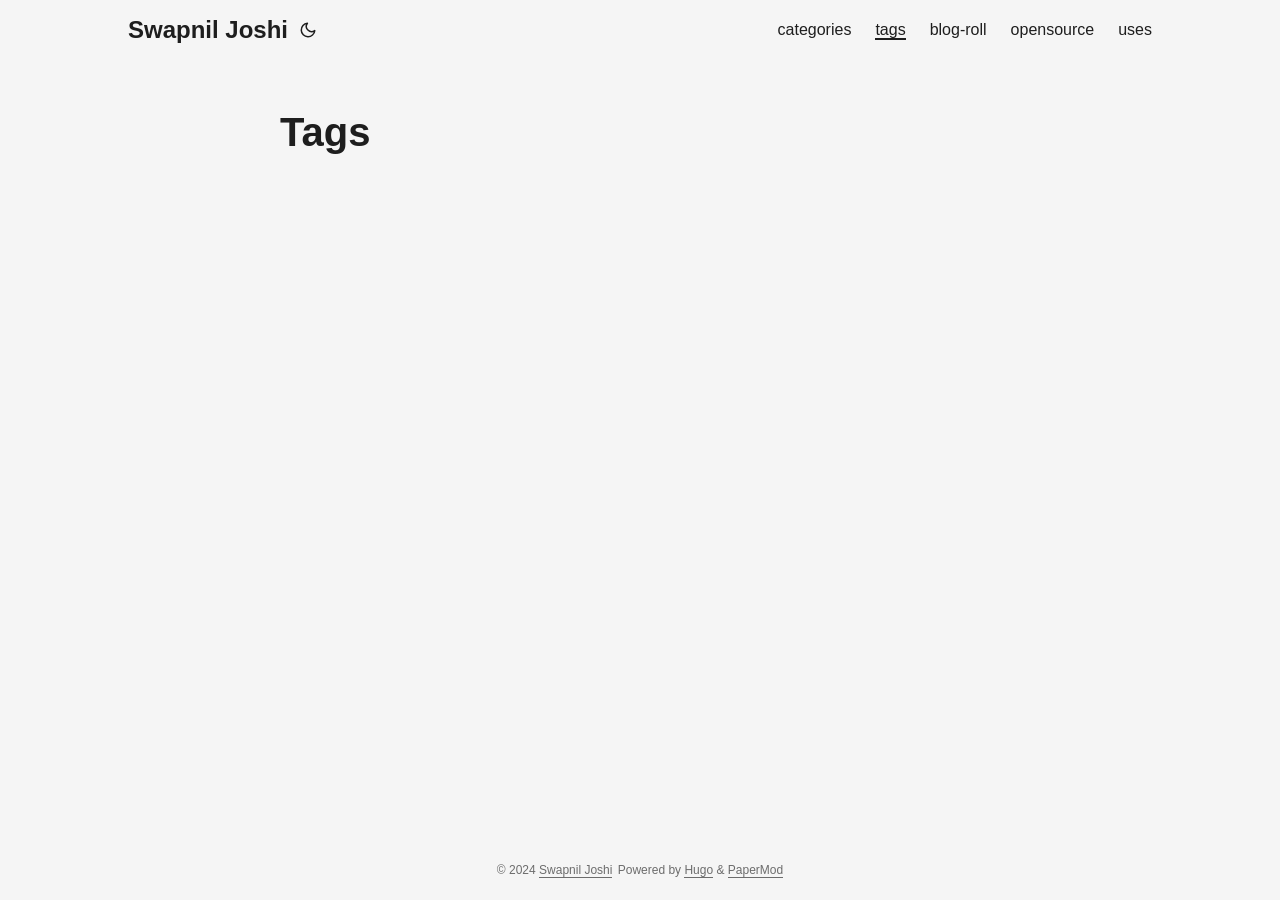
<file: tags/index.html>
<!DOCTYPE html>
<html lang="en" dir="auto">

<head><meta charset="utf-8">
<meta http-equiv="X-UA-Compatible" content="IE=edge">
<meta name="viewport" content="width=device-width, initial-scale=1, shrink-to-fit=no">
<meta name="robots" content="index, follow">
<title>Tags | Swapnil Joshi</title>
<meta name="keywords" content="">
<meta name="description" content="">
<meta name="author" content="">
<link rel="canonical" href="/tags/">
<link crossorigin="anonymous" href="/assets/css/stylesheet.5cfc680b1eeaeef9efbced92d46c2a9e876b72ee14fba85846afc4cff9e6e6f8.css" integrity="sha256-XPxoCx7q7vnvvO2S1Gwqnodrcu4U&#43;6hYRq/Ez/nm5vg=" rel="preload stylesheet" as="style">
<link rel="icon" href="favicon.ico">
<link rel="icon" type="image/png" sizes="16x16" href="favicon-16x16.png">
<link rel="icon" type="image/png" sizes="32x32" href="favicon-32x32.png">
<link rel="apple-touch-icon" href="apple-touch-icon.png">
<link rel="mask-icon" href="safari-pinned-tab.svg">
<meta name="theme-color" content="#2e2e33">
<meta name="msapplication-TileColor" content="#2e2e33">
<link rel="alternate" type="application/rss+xml" href="/tags/index.xml">
<noscript>
    <style>
        #theme-toggle,
        .top-link {
            display: none;
        }

    </style>
    <style>
        @media (prefers-color-scheme: dark) {
            :root {
                --theme: rgb(29, 30, 32);
                --entry: rgb(46, 46, 51);
                --primary: rgb(218, 218, 219);
                --secondary: rgb(155, 156, 157);
                --tertiary: rgb(65, 66, 68);
                --content: rgb(196, 196, 197);
                --hljs-bg: rgb(46, 46, 51);
                --code-bg: rgb(55, 56, 62);
                --border: rgb(51, 51, 51);
            }

            .list {
                background: var(--theme);
            }

            .list:not(.dark)::-webkit-scrollbar-track {
                background: 0 0;
            }

            .list:not(.dark)::-webkit-scrollbar-thumb {
                border-color: var(--theme);
            }
        }

    </style>
</noscript><meta property="og:title" content="Tags" />
<meta property="og:description" content="" />
<meta property="og:type" content="website" />
<meta property="og:url" content="/tags/" />

<meta name="twitter:card" content="summary"/>
<meta name="twitter:title" content="Tags"/>
<meta name="twitter:description" content=""/>

</head>

<body class="list" id="top">
<script>
    if (localStorage.getItem("pref-theme") === "dark") {
        document.body.classList.add('dark');
    } else if (localStorage.getItem("pref-theme") === "light") {
        document.body.classList.remove('dark')
    } else if (window.matchMedia('(prefers-color-scheme: dark)').matches) {
        document.body.classList.add('dark');
    }

</script>

<header class="header">
    <nav class="nav">
        <div class="logo">
            <a href="" accesskey="h" title="Swapnil Joshi (Alt + H)">Swapnil Joshi</a>
            <div class="logo-switches">
                <button id="theme-toggle" accesskey="t" title="(Alt + T)">
                    <svg id="moon" xmlns="http://www.w3.org/2000/svg" width="24" height="18" viewBox="0 0 24 24"
                        fill="none" stroke="currentColor" stroke-width="2" stroke-linecap="round"
                        stroke-linejoin="round">
                        <path d="M21 12.79A9 9 0 1 1 11.21 3 7 7 0 0 0 21 12.79z"></path>
                    </svg>
                    <svg id="sun" xmlns="http://www.w3.org/2000/svg" width="24" height="18" viewBox="0 0 24 24"
                        fill="none" stroke="currentColor" stroke-width="2" stroke-linecap="round"
                        stroke-linejoin="round">
                        <circle cx="12" cy="12" r="5"></circle>
                        <line x1="12" y1="1" x2="12" y2="3"></line>
                        <line x1="12" y1="21" x2="12" y2="23"></line>
                        <line x1="4.22" y1="4.22" x2="5.64" y2="5.64"></line>
                        <line x1="18.36" y1="18.36" x2="19.78" y2="19.78"></line>
                        <line x1="1" y1="12" x2="3" y2="12"></line>
                        <line x1="21" y1="12" x2="23" y2="12"></line>
                        <line x1="4.22" y1="19.78" x2="5.64" y2="18.36"></line>
                        <line x1="18.36" y1="5.64" x2="19.78" y2="4.22"></line>
                    </svg>
                </button>
            </div>
        </div>
        <ul id="menu">
            <li>
                <a href="/categories/" title="categories">
                    <span>categories</span>
                </a>
            </li>
            <li>
                <a href="/tags/" title="tags">
                    <span class="active">tags</span>
                </a>
            </li>
            <li>
                <a href="/blog-roll" title="blog-roll">
                    <span>blog-roll</span>
                </a>
            </li>
            <li>
                <a href="/projects" title="opensource">
                    <span>opensource</span>
                </a>
            </li>
            <li>
                <a href="/uses" title="uses">
                    <span>uses</span>
                </a>
            </li>
        </ul>
    </nav>
</header>
<main class="main">
<header class="page-header">
    <h1>Tags</h1>
</header>

<ul class="terms-tags">
</ul>
    </main>
    
<footer class="footer">
    <span>&copy; 2024 <a href="">Swapnil Joshi</a></span>
    <span>
        Powered by
        <a href="https://gohugo.io/" rel="noopener noreferrer" target="_blank">Hugo</a> &
        <a href="https://github.com/adityatelange/hugo-PaperMod/" rel="noopener" target="_blank">PaperMod</a>
    </span>
</footer>
<a href="#top" aria-label="go to top" title="Go to Top (Alt + G)" class="top-link" id="top-link" accesskey="g">
    <svg xmlns="http://www.w3.org/2000/svg" viewBox="0 0 12 6" fill="currentColor">
        <path d="M12 6H0l6-6z" />
    </svg>
</a>

<script>
    let menu = document.getElementById('menu')
    if (menu) {
        menu.scrollLeft = localStorage.getItem("menu-scroll-position");
        menu.onscroll = function () {
            localStorage.setItem("menu-scroll-position", menu.scrollLeft);
        }
    }

    document.querySelectorAll('a[href^="#"]').forEach(anchor => {
        anchor.addEventListener("click", function (e) {
            e.preventDefault();
            var id = this.getAttribute("href").substr(1);
            if (!window.matchMedia('(prefers-reduced-motion: reduce)').matches) {
                document.querySelector(`[id='${decodeURIComponent(id)}']`).scrollIntoView({
                    behavior: "smooth"
                });
            } else {
                document.querySelector(`[id='${decodeURIComponent(id)}']`).scrollIntoView();
            }
            if (id === "top") {
                history.replaceState(null, null, " ");
            } else {
                history.pushState(null, null, `#${id}`);
            }
        });
    });

</script>
<script>
    var mybutton = document.getElementById("top-link");
    window.onscroll = function () {
        if (document.body.scrollTop > 800 || document.documentElement.scrollTop > 800) {
            mybutton.style.visibility = "visible";
            mybutton.style.opacity = "1";
        } else {
            mybutton.style.visibility = "hidden";
            mybutton.style.opacity = "0";
        }
    };

</script>
<script>
    document.getElementById("theme-toggle").addEventListener("click", () => {
        if (document.body.className.includes("dark")) {
            document.body.classList.remove('dark');
            localStorage.setItem("pref-theme", 'light');
        } else {
            document.body.classList.add('dark');
            localStorage.setItem("pref-theme", 'dark');
        }
    })

</script>
</body>

</html>
</file>
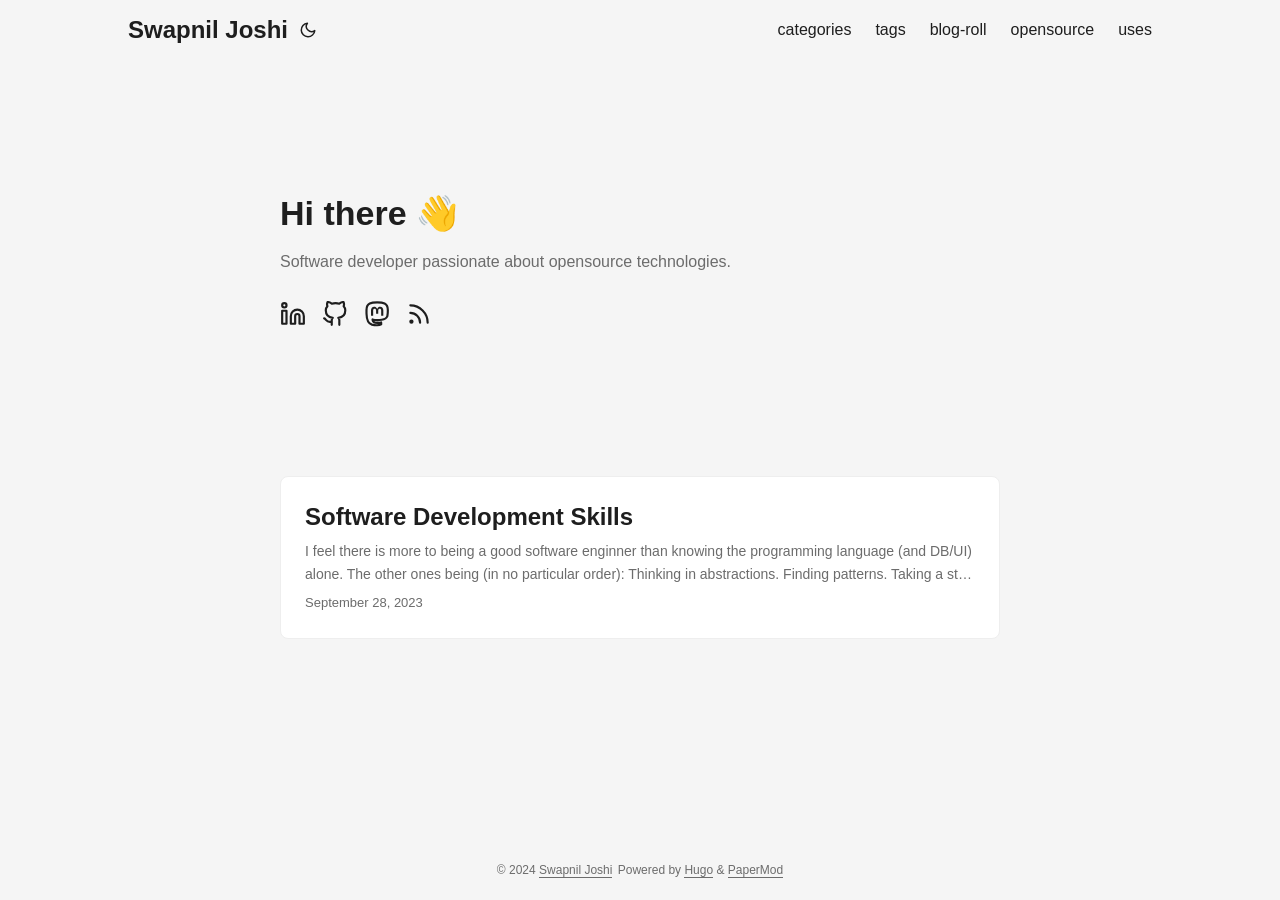
<file: page/1/index.html>
<!DOCTYPE html>
<html lang="en">
  <head>
    <title>/</title>
    <link rel="canonical" href="/">
    <meta name="robots" content="noindex">
    <meta charset="utf-8">
    <meta http-equiv="refresh" content="0; url=/">
  </head>
</html>
</file>
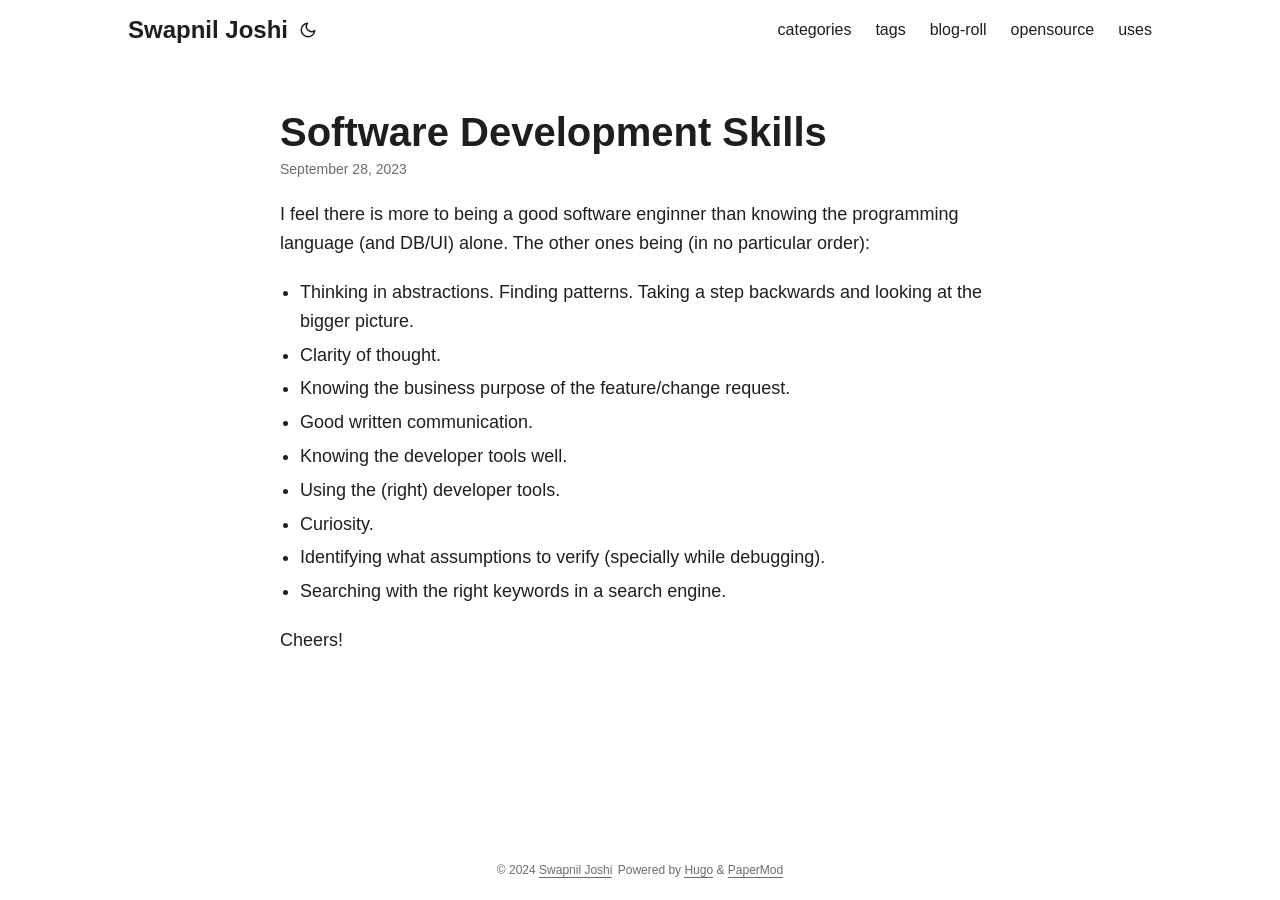
<file: posts/software-engg-skills/index.html>
<!DOCTYPE html>
<html lang="en" dir="auto">

<head><meta charset="utf-8">
<meta http-equiv="X-UA-Compatible" content="IE=edge">
<meta name="viewport" content="width=device-width, initial-scale=1, shrink-to-fit=no">
<meta name="robots" content="index, follow">
<title>Software Development Skills | Swapnil Joshi</title>
<meta name="keywords" content="">
<meta name="description" content="I feel there is more to being a good software enginner than knowing the programming language (and DB/UI) alone. The other ones being (in no particular order):
Thinking in abstractions. Finding patterns. Taking a step backwards and looking at the bigger picture. Clarity of thought. Knowing the business purpose of the feature/change request. Good written communication. Knowing the developer tools well. Using the (right) developer tools. Curiosity. Identifying what assumptions to verify (specially while debugging).">
<meta name="author" content="">
<link rel="canonical" href="/posts/software-engg-skills/">
<link crossorigin="anonymous" href="/assets/css/stylesheet.5cfc680b1eeaeef9efbced92d46c2a9e876b72ee14fba85846afc4cff9e6e6f8.css" integrity="sha256-XPxoCx7q7vnvvO2S1Gwqnodrcu4U&#43;6hYRq/Ez/nm5vg=" rel="preload stylesheet" as="style">
<script defer crossorigin="anonymous" src="/assets/js/highlight.f413e19d0714851f6474e7ee9632408e58ac146fbdbe62747134bea2fa3415e0.js" integrity="sha256-9BPhnQcUhR9kdOfuljJAjlisFG&#43;9vmJ0cTS&#43;ovo0FeA="
    onload="hljs.initHighlightingOnLoad();"></script>
<link rel="icon" href="favicon.ico">
<link rel="icon" type="image/png" sizes="16x16" href="favicon-16x16.png">
<link rel="icon" type="image/png" sizes="32x32" href="favicon-32x32.png">
<link rel="apple-touch-icon" href="apple-touch-icon.png">
<link rel="mask-icon" href="safari-pinned-tab.svg">
<meta name="theme-color" content="#2e2e33">
<meta name="msapplication-TileColor" content="#2e2e33">
<noscript>
    <style>
        #theme-toggle,
        .top-link {
            display: none;
        }

    </style>
    <style>
        @media (prefers-color-scheme: dark) {
            :root {
                --theme: rgb(29, 30, 32);
                --entry: rgb(46, 46, 51);
                --primary: rgb(218, 218, 219);
                --secondary: rgb(155, 156, 157);
                --tertiary: rgb(65, 66, 68);
                --content: rgb(196, 196, 197);
                --hljs-bg: rgb(46, 46, 51);
                --code-bg: rgb(55, 56, 62);
                --border: rgb(51, 51, 51);
            }

            .list {
                background: var(--theme);
            }

            .list:not(.dark)::-webkit-scrollbar-track {
                background: 0 0;
            }

            .list:not(.dark)::-webkit-scrollbar-thumb {
                border-color: var(--theme);
            }
        }

    </style>
</noscript><meta property="og:title" content="Software Development Skills" />
<meta property="og:description" content="I feel there is more to being a good software enginner than knowing the programming language (and DB/UI) alone. The other ones being (in no particular order):
Thinking in abstractions. Finding patterns. Taking a step backwards and looking at the bigger picture. Clarity of thought. Knowing the business purpose of the feature/change request. Good written communication. Knowing the developer tools well. Using the (right) developer tools. Curiosity. Identifying what assumptions to verify (specially while debugging)." />
<meta property="og:type" content="article" />
<meta property="og:url" content="/posts/software-engg-skills/" /><meta property="article:section" content="posts" />
<meta property="article:published_time" content="2023-09-28T00:45:07+05:30" />
<meta property="article:modified_time" content="2023-09-28T00:45:07+05:30" />

<meta name="twitter:card" content="summary"/>
<meta name="twitter:title" content="Software Development Skills"/>
<meta name="twitter:description" content="I feel there is more to being a good software enginner than knowing the programming language (and DB/UI) alone. The other ones being (in no particular order):
Thinking in abstractions. Finding patterns. Taking a step backwards and looking at the bigger picture. Clarity of thought. Knowing the business purpose of the feature/change request. Good written communication. Knowing the developer tools well. Using the (right) developer tools. Curiosity. Identifying what assumptions to verify (specially while debugging)."/>


<script type="application/ld+json">
{
  "@context": "https://schema.org",
  "@type": "BreadcrumbList",
  "itemListElement": [, 
    {
      "@type": "ListItem",
      "position":  2 ,
      "name": "Posts",
      "item": "/posts/"
    }, 
    {
      "@type": "ListItem",
      "position":  3 ,
      "name": "Software Development Skills",
      "item": "/posts/software-engg-skills/"
    }
  ]
}
</script>
<script type="application/ld+json">
{
  "@context": "https://schema.org",
  "@type": "BlogPosting",
  "headline": "Software Development Skills",
  "name": "Software Development Skills",
  "description": "I feel there is more to being a good software enginner than knowing the programming language (and DB/UI) alone. The other ones being (in no particular order):\nThinking in abstractions. Finding patterns. Taking a step backwards and looking at the bigger picture. Clarity of thought. Knowing the business purpose of the feature/change request. Good written communication. Knowing the developer tools well. Using the (right) developer tools. Curiosity. Identifying what assumptions to verify (specially while debugging).",
  "keywords": [
    
  ],
  "articleBody": "I feel there is more to being a good software enginner than knowing the programming language (and DB/UI) alone. The other ones being (in no particular order):\nThinking in abstractions. Finding patterns. Taking a step backwards and looking at the bigger picture. Clarity of thought. Knowing the business purpose of the feature/change request. Good written communication. Knowing the developer tools well. Using the (right) developer tools. Curiosity. Identifying what assumptions to verify (specially while debugging). Searching with the right keywords in a search engine. Cheers!\n",
  "wordCount" : "85",
  "inLanguage": "en",
  "datePublished": "2023-09-28T00:45:07+05:30",
  "dateModified": "2023-09-28T00:45:07+05:30",
  "mainEntityOfPage": {
    "@type": "WebPage",
    "@id": "/posts/software-engg-skills/"
  },
  "publisher": {
    "@type": "Organization",
    "name": "Swapnil Joshi",
    "logo": {
      "@type": "ImageObject",
      "url": "favicon.ico"
    }
  }
}
</script>
</head>

<body class="" id="top">
<script>
    if (localStorage.getItem("pref-theme") === "dark") {
        document.body.classList.add('dark');
    } else if (localStorage.getItem("pref-theme") === "light") {
        document.body.classList.remove('dark')
    } else if (window.matchMedia('(prefers-color-scheme: dark)').matches) {
        document.body.classList.add('dark');
    }

</script>

<header class="header">
    <nav class="nav">
        <div class="logo">
            <a href="" accesskey="h" title="Swapnil Joshi (Alt + H)">Swapnil Joshi</a>
            <div class="logo-switches">
                <button id="theme-toggle" accesskey="t" title="(Alt + T)">
                    <svg id="moon" xmlns="http://www.w3.org/2000/svg" width="24" height="18" viewBox="0 0 24 24"
                        fill="none" stroke="currentColor" stroke-width="2" stroke-linecap="round"
                        stroke-linejoin="round">
                        <path d="M21 12.79A9 9 0 1 1 11.21 3 7 7 0 0 0 21 12.79z"></path>
                    </svg>
                    <svg id="sun" xmlns="http://www.w3.org/2000/svg" width="24" height="18" viewBox="0 0 24 24"
                        fill="none" stroke="currentColor" stroke-width="2" stroke-linecap="round"
                        stroke-linejoin="round">
                        <circle cx="12" cy="12" r="5"></circle>
                        <line x1="12" y1="1" x2="12" y2="3"></line>
                        <line x1="12" y1="21" x2="12" y2="23"></line>
                        <line x1="4.22" y1="4.22" x2="5.64" y2="5.64"></line>
                        <line x1="18.36" y1="18.36" x2="19.78" y2="19.78"></line>
                        <line x1="1" y1="12" x2="3" y2="12"></line>
                        <line x1="21" y1="12" x2="23" y2="12"></line>
                        <line x1="4.22" y1="19.78" x2="5.64" y2="18.36"></line>
                        <line x1="18.36" y1="5.64" x2="19.78" y2="4.22"></line>
                    </svg>
                </button>
            </div>
        </div>
        <ul id="menu">
            <li>
                <a href="/categories/" title="categories">
                    <span>categories</span>
                </a>
            </li>
            <li>
                <a href="/tags/" title="tags">
                    <span>tags</span>
                </a>
            </li>
            <li>
                <a href="/blog-roll" title="blog-roll">
                    <span>blog-roll</span>
                </a>
            </li>
            <li>
                <a href="/projects" title="opensource">
                    <span>opensource</span>
                </a>
            </li>
            <li>
                <a href="/uses" title="uses">
                    <span>uses</span>
                </a>
            </li>
        </ul>
    </nav>
</header>
<main class="main">

<article class="post-single">
  <header class="post-header">
    
    <h1 class="post-title">
      Software Development Skills
    </h1>
    <div class="post-meta"><span title='2023-09-28 00:45:07 +0530 IST'>September 28, 2023</span>

</div>
  </header> 
  <div class="post-content"><p>I feel there is more to being a good software enginner than knowing the programming language (and DB/UI) alone. The other ones being (in no particular order):</p>
<ul>
<li>Thinking in abstractions. Finding patterns. Taking a step backwards and looking at the bigger picture.</li>
<li>Clarity of thought.</li>
<li>Knowing the business purpose of the feature/change request.</li>
<li>Good written communication.</li>
<li>Knowing the developer tools well.</li>
<li>Using the (right) developer tools.</li>
<li>Curiosity.</li>
<li>Identifying what assumptions to verify (specially while debugging).</li>
<li>Searching with the right keywords in a search engine.</li>
</ul>
<p>Cheers!</p>


  </div>

  <footer class="post-footer">
    <ul class="post-tags">
    </ul>
  </footer>
</article>
    </main>
    
<footer class="footer">
    <span>&copy; 2024 <a href="">Swapnil Joshi</a></span>
    <span>
        Powered by
        <a href="https://gohugo.io/" rel="noopener noreferrer" target="_blank">Hugo</a> &
        <a href="https://github.com/adityatelange/hugo-PaperMod/" rel="noopener" target="_blank">PaperMod</a>
    </span>
</footer>
<a href="#top" aria-label="go to top" title="Go to Top (Alt + G)" class="top-link" id="top-link" accesskey="g">
    <svg xmlns="http://www.w3.org/2000/svg" viewBox="0 0 12 6" fill="currentColor">
        <path d="M12 6H0l6-6z" />
    </svg>
</a>

<script>
    let menu = document.getElementById('menu')
    if (menu) {
        menu.scrollLeft = localStorage.getItem("menu-scroll-position");
        menu.onscroll = function () {
            localStorage.setItem("menu-scroll-position", menu.scrollLeft);
        }
    }

    document.querySelectorAll('a[href^="#"]').forEach(anchor => {
        anchor.addEventListener("click", function (e) {
            e.preventDefault();
            var id = this.getAttribute("href").substr(1);
            if (!window.matchMedia('(prefers-reduced-motion: reduce)').matches) {
                document.querySelector(`[id='${decodeURIComponent(id)}']`).scrollIntoView({
                    behavior: "smooth"
                });
            } else {
                document.querySelector(`[id='${decodeURIComponent(id)}']`).scrollIntoView();
            }
            if (id === "top") {
                history.replaceState(null, null, " ");
            } else {
                history.pushState(null, null, `#${id}`);
            }
        });
    });

</script>
<script>
    var mybutton = document.getElementById("top-link");
    window.onscroll = function () {
        if (document.body.scrollTop > 800 || document.documentElement.scrollTop > 800) {
            mybutton.style.visibility = "visible";
            mybutton.style.opacity = "1";
        } else {
            mybutton.style.visibility = "hidden";
            mybutton.style.opacity = "0";
        }
    };

</script>
<script>
    document.getElementById("theme-toggle").addEventListener("click", () => {
        if (document.body.className.includes("dark")) {
            document.body.classList.remove('dark');
            localStorage.setItem("pref-theme", 'light');
        } else {
            document.body.classList.add('dark');
            localStorage.setItem("pref-theme", 'dark');
        }
    })

</script>
</body>

</html>
</file>
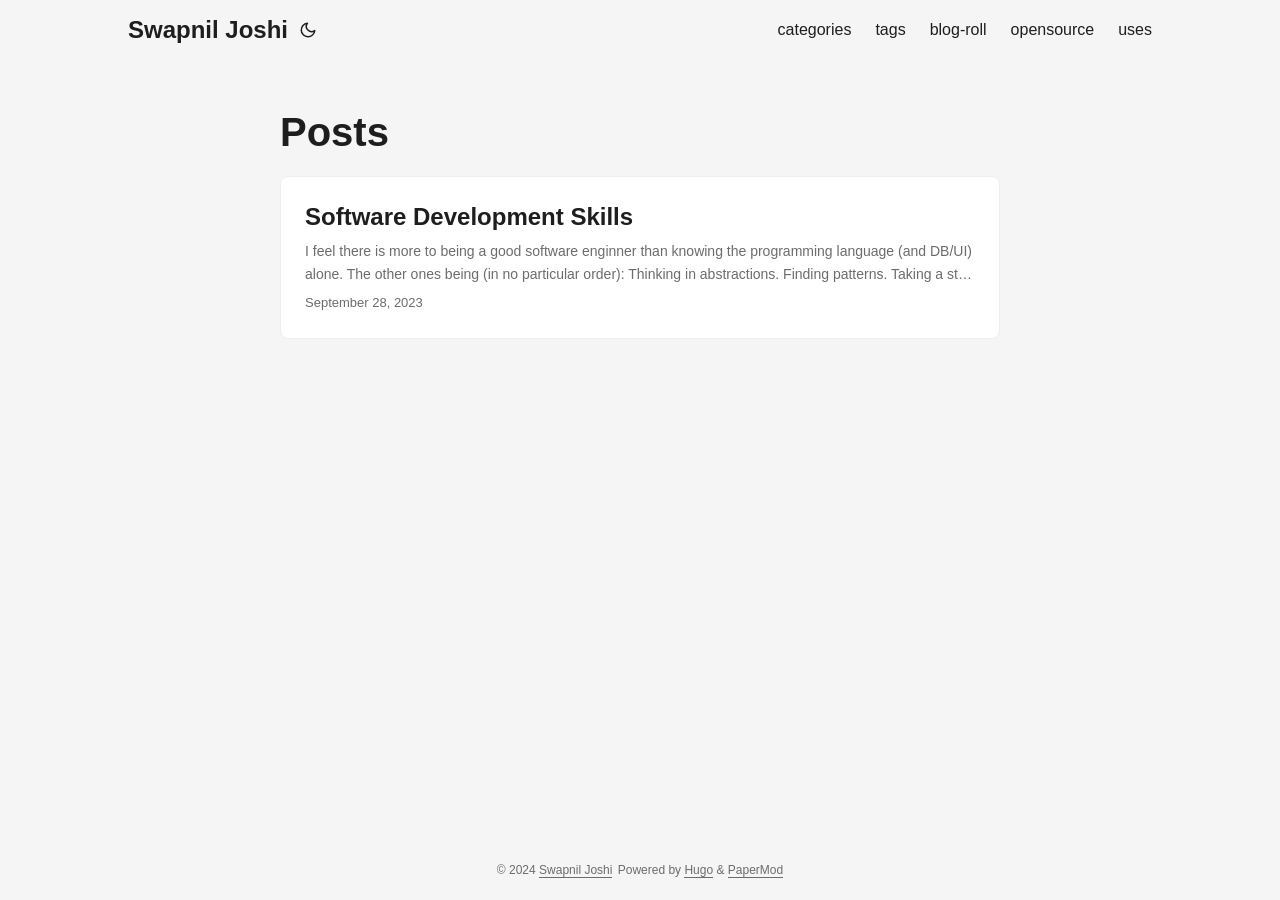
<file: posts/page/1/index.html>
<!DOCTYPE html>
<html lang="en">
  <head>
    <title>/posts/</title>
    <link rel="canonical" href="/posts/">
    <meta name="robots" content="noindex">
    <meta charset="utf-8">
    <meta http-equiv="refresh" content="0; url=/posts/">
  </head>
</html>
</file>
<file: assets/css/stylesheet.5cfc680b1eeaeef9efbced92d46c2a9e876b72ee14fba85846afc4cff9e6e6f8.css>
/*
  PaperMod v7
  License: MIT https://github.com/adityatelange/hugo-PaperMod/blob/master/LICENSE
  Copyright (c) 2020 nanxiaobei and adityatelange
  Copyright (c) 2021-2023 adityatelange
*/
:root{--gap:24px;--content-gap:20px;--nav-width:1024px;--main-width:720px;--header-height:60px;--footer-height:60px;--radius:8px;--theme:rgb(255, 255, 255);--entry:rgb(255, 255, 255);--primary:rgb(30, 30, 30);--secondary:rgb(108, 108, 108);--tertiary:rgb(214, 214, 214);--content:rgb(31, 31, 31);--hljs-bg:rgb(28, 29, 33);--code-bg:rgb(245, 245, 245);--border:rgb(238, 238, 238)}.dark{--theme:rgb(29, 30, 32);--entry:rgb(46, 46, 51);--primary:rgb(218, 218, 219);--secondary:rgb(155, 156, 157);--tertiary:rgb(65, 66, 68);--content:rgb(196, 196, 197);--hljs-bg:rgb(46, 46, 51);--code-bg:rgb(55, 56, 62);--border:rgb(51, 51, 51)}.list{background:var(--code-bg)}.dark.list{background:var(--theme)}*,::after,::before{box-sizing:border-box}html{-webkit-tap-highlight-color:transparent;overflow-y:scroll;-webkit-text-size-adjust:100%;text-size-adjust:100%}a,button,body,h1,h2,h3,h4,h5,h6{color:var(--primary)}body{font-family:-apple-system,BlinkMacSystemFont,segoe ui,Roboto,Oxygen,Ubuntu,Cantarell,open sans,helvetica neue,sans-serif;font-size:18px;line-height:1.6;word-break:break-word;background:var(--theme)}article,aside,figcaption,figure,footer,header,hgroup,main,nav,section,table{display:block}h1,h2,h3,h4,h5,h6{line-height:1.2}h1,h2,h3,h4,h5,h6,p{margin-top:0;margin-bottom:0}ul{padding:0}a{text-decoration:none}body,figure,ul{margin:0}table{width:100%;border-collapse:collapse;border-spacing:0;overflow-x:auto;word-break:keep-all}button,input,textarea{padding:0;font:inherit;background:0 0;border:0}input,textarea{outline:0}button,input[type=button],input[type=submit]{cursor:pointer}input:-webkit-autofill,textarea:-webkit-autofill{box-shadow:0 0 0 50px var(--theme)inset}img{display:block;max-width:100%}.not-found{position:absolute;left:0;right:0;display:flex;align-items:center;justify-content:center;height:80%;font-size:160px;font-weight:700}.archive-posts{width:100%;font-size:16px}.archive-year{margin-top:40px}.archive-year:not(:last-of-type){border-bottom:2px solid var(--border)}.archive-month{display:flex;align-items:flex-start;padding:10px 0}.archive-month-header{margin:25px 0;width:200px}.archive-month:not(:last-of-type){border-bottom:1px solid var(--border)}.archive-entry{position:relative;padding:5px;margin:10px 0}.archive-entry-title{margin:5px 0;font-weight:400}.archive-count,.archive-meta{color:var(--secondary);font-size:14px}.footer,.top-link{font-size:12px;color:var(--secondary)}.footer{max-width:calc(var(--main-width) + var(--gap) * 2);margin:auto;padding:calc((var(--footer-height) - var(--gap))/2)var(--gap);text-align:center;line-height:24px}.footer span{margin-inline-start:1px;margin-inline-end:1px}.footer span:last-child{white-space:nowrap}.footer a{color:inherit;border-bottom:1px solid var(--secondary)}.footer a:hover{border-bottom:1px solid var(--primary)}.top-link{visibility:hidden;position:fixed;bottom:60px;right:30px;z-index:99;background:var(--tertiary);width:42px;height:42px;padding:12px;border-radius:64px;transition:visibility .5s,opacity .8s linear}.top-link,.top-link svg{filter:drop-shadow(0 0 0 var(--theme))}.footer a:hover,.top-link:hover{color:var(--primary)}.top-link:focus,#theme-toggle:focus{outline:0}.nav{display:flex;flex-wrap:wrap;justify-content:space-between;max-width:calc(var(--nav-width) + var(--gap) * 2);margin-inline-start:auto;margin-inline-end:auto;line-height:var(--header-height)}.nav a{display:block}.logo,#menu{display:flex;margin:auto var(--gap)}.logo{flex-wrap:inherit}.logo a{font-size:24px;font-weight:700}.logo a img,.logo a svg{display:inline;vertical-align:middle;pointer-events:none;transform:translate(0,-10%);border-radius:6px;margin-inline-end:8px}button#theme-toggle{font-size:26px;margin:auto 4px}body.dark #moon{vertical-align:middle;display:none}body:not(.dark) #sun{display:none}#menu{list-style:none;word-break:keep-all;overflow-x:auto;white-space:nowrap}#menu li+li{margin-inline-start:var(--gap)}#menu a{font-size:16px}#menu .active{font-weight:500;border-bottom:2px solid}.lang-switch li,.lang-switch ul,.logo-switches{display:inline-flex;margin:auto 4px}.lang-switch{display:flex;flex-wrap:inherit}.lang-switch a{margin:auto 3px;font-size:16px;font-weight:500}.logo-switches{flex-wrap:inherit}.main{position:relative;min-height:calc(100vh - var(--header-height) - var(--footer-height));max-width:calc(var(--main-width) + var(--gap) * 2);margin:auto;padding:var(--gap)}.page-header h1{font-size:40px}.pagination{display:flex}.pagination a{color:var(--theme);font-size:13px;line-height:36px;background:var(--primary);border-radius:calc(36px/2);padding:0 16px}.pagination .next{margin-inline-start:auto}.social-icons{padding:12px 0}.social-icons a:not(:last-of-type){margin-inline-end:12px}.social-icons a svg{height:26px;width:26px}code{direction:ltr}div.highlight,pre{position:relative}.copy-code{display:none;position:absolute;top:4px;right:4px;color:rgba(255,255,255,.8);background:rgba(78,78,78,.8);border-radius:var(--radius);padding:0 5px;font-size:14px;user-select:none}div.highlight:hover .copy-code,pre:hover .copy-code{display:block}.first-entry{position:relative;display:flex;flex-direction:column;justify-content:center;min-height:320px;margin:var(--gap)0 calc(var(--gap) * 2)}.first-entry .entry-header{overflow:hidden;display:-webkit-box;-webkit-box-orient:vertical;-webkit-line-clamp:3}.first-entry .entry-header h1{font-size:34px;line-height:1.3}.first-entry .entry-content{margin:14px 0;font-size:16px;-webkit-line-clamp:3}.first-entry .entry-footer{font-size:14px}.home-info .entry-content{-webkit-line-clamp:unset}.post-entry{position:relative;margin-bottom:var(--gap);padding:var(--gap);background:var(--entry);border-radius:var(--radius);transition:transform .1s;border:1px solid var(--border)}.post-entry:active{transform:scale(.96)}.tag-entry .entry-cover{display:none}.entry-header h2{font-size:24px;line-height:1.3}.entry-content{margin:8px 0;color:var(--secondary);font-size:14px;line-height:1.6;overflow:hidden;display:-webkit-box;-webkit-box-orient:vertical;-webkit-line-clamp:2}.entry-footer{color:var(--secondary);font-size:13px}.entry-link{position:absolute;left:0;right:0;top:0;bottom:0}.entry-cover,.entry-isdraft{font-size:14px;color:var(--secondary)}.entry-cover{margin-bottom:var(--gap);text-align:center}.entry-cover img{border-radius:var(--radius);pointer-events:none;width:100%;height:auto}.entry-cover a{color:var(--secondary);box-shadow:0 1px 0 var(--primary)}.page-header,.post-header{margin:24px auto var(--content-gap)}.post-title{margin-bottom:2px;font-size:40px}.post-description{margin-top:10px;margin-bottom:5px}.post-meta,.breadcrumbs{color:var(--secondary);font-size:14px;display:flex;flex-wrap:wrap}.post-meta .i18n_list li{display:inline-flex;list-style:none;margin:auto 3px;box-shadow:0 1px 0 var(--secondary)}.breadcrumbs a{font-size:16px}.post-content{color:var(--content)}.post-content h3,.post-content h4,.post-content h5,.post-content h6{margin:24px 0 16px}.post-content h1{margin:40px auto 32px;font-size:40px}.post-content h2{margin:32px auto 24px;font-size:32px}.post-content h3{font-size:24px}.post-content h4{font-size:16px}.post-content h5{font-size:14px}.post-content h6{font-size:12px}.post-content a,.toc a:hover{box-shadow:0 1px;box-decoration-break:clone;-webkit-box-decoration-break:clone}.post-content a code{margin:auto 0;border-radius:0;box-shadow:0 -1px 0 var(--primary)inset}.post-content del{text-decoration:line-through}.post-content dl,.post-content ol,.post-content p,.post-content figure,.post-content ul{margin-bottom:var(--content-gap)}.post-content ol,.post-content ul{padding-inline-start:20px}.post-content li{margin-top:5px}.post-content li p{margin-bottom:0}.post-content dl{display:flex;flex-wrap:wrap;margin:0}.post-content dt{width:25%;font-weight:700}.post-content dd{width:75%;margin-inline-start:0;padding-inline-start:10px}.post-content dd~dd,.post-content dt~dt{margin-top:10px}.post-content table{margin-bottom:32px}.post-content table th,.post-content table:not(.highlighttable,.highlight table,.gist .highlight) td{min-width:80px;padding:12px 8px;line-height:1.5;border-bottom:1px solid var(--border)}.post-content table th{font-size:14px;text-align:start}.post-content table:not(.highlighttable) td code:only-child{margin:auto 0}.post-content .highlight table{border-radius:var(--radius)}.post-content .highlight:not(table){margin:10px auto;background:var(--hljs-bg)!important;border-radius:var(--radius);direction:ltr}.post-content li>.highlight{margin-inline-end:0}.post-content ul pre{margin-inline-start:calc(var(--gap) * -2)}.post-content .highlight pre{margin:0}.post-content .highlighttable{table-layout:fixed}.post-content .highlighttable td:first-child{width:40px}.post-content .highlighttable td .linenodiv{padding-inline-end:0!important}.post-content .highlighttable td .highlight,.post-content .highlighttable td .linenodiv pre{margin-bottom:0}.post-content code{margin:auto 4px;padding:4px 6px;font-size:.78em;line-height:1.5;background:var(--code-bg);border-radius:2px}.post-content pre code{display:block;margin:auto 0;padding:10px;color:#d5d5d6;background:var(--hljs-bg)!important;border-radius:var(--radius);overflow-x:auto;word-break:break-all}.post-content blockquote{margin:20px 0;padding:0 14px;border-inline-start:3px solid var(--primary)}.post-content hr{margin:30px 0;height:2px;background:var(--tertiary);border:0}.post-content iframe{max-width:100%}.post-content img{border-radius:4px;margin:1rem 0}.post-content img[src*="#center"]{margin:1rem auto}.post-content figure.align-center{text-align:center}.post-content figure>figcaption{color:var(--primary);font-size:16px;font-weight:700;margin:8px 0 16px}.post-content figure>figcaption>p{color:var(--secondary);font-size:14px;font-weight:400}.toc{margin:0 2px 40px;border:1px solid var(--border);background:var(--code-bg);border-radius:var(--radius);padding:.4em}.dark .toc{background:var(--entry)}.toc details summary{cursor:zoom-in;margin-inline-start:20px}.toc details[open] summary{cursor:zoom-out}.toc .details{display:inline;font-weight:500}.toc .inner{margin:0 20px;padding:10px 20px}.toc li ul{margin-inline-start:var(--gap)}.toc summary:focus{outline:0}.post-footer{margin-top:56px}.post-tags li{display:inline-block;margin-inline-end:3px;margin-bottom:5px}.post-tags a,.share-buttons,.paginav{border-radius:var(--radius);background:var(--code-bg);border:1px solid var(--border)}.post-tags a{display:block;padding-inline-start:14px;padding-inline-end:14px;color:var(--secondary);font-size:14px;line-height:34px;background:var(--code-bg)}.post-tags a:hover,.paginav a:hover{background:var(--border)}.share-buttons{margin:14px 0;padding-inline-start:var(--radius);display:flex;justify-content:center;overflow-x:auto}.share-buttons a{margin-top:10px}.share-buttons a:not(:last-of-type){margin-inline-end:12px}h1:hover .anchor,h2:hover .anchor,h3:hover .anchor,h4:hover .anchor,h5:hover .anchor,h6:hover .anchor{display:inline-flex;color:var(--secondary);margin-inline-start:8px;font-weight:500;user-select:none}.paginav{margin:10px 0;display:flex;line-height:30px;border-radius:var(--radius)}.paginav a{padding-inline-start:14px;padding-inline-end:14px;border-radius:var(--radius)}.paginav .title{letter-spacing:1px;text-transform:uppercase;font-size:small;color:var(--secondary)}.paginav .prev,.paginav .next{width:50%}.paginav span:hover:not(.title){box-shadow:0 1px}.paginav .next{margin-inline-start:auto;text-align:right}[dir=rtl] .paginav .next{text-align:left}h1>a>svg{display:inline}img.in-text{display:inline;margin:auto}.buttons,.main .profile{display:flex;justify-content:center}.main .profile{align-items:center;min-height:calc(100vh - var(--header-height) - var(--footer-height) - (var(--gap) * 2));text-align:center}.profile .profile_inner h1{padding:12px 0}.profile img{display:inline-table;border-radius:50%}.buttons{flex-wrap:wrap;max-width:400px;margin:0 auto}.button{background:var(--tertiary);border-radius:var(--radius);margin:8px;padding:6px;transition:transform .1s}.button-inner{padding:0 8px}.button:active{transform:scale(.96)}#searchbox input{padding:4px 10px;width:100%;color:var(--primary);font-weight:700;border:2px solid var(--tertiary);border-radius:var(--radius)}#searchbox input:focus{border-color:var(--secondary)}#searchResults li{list-style:none;border-radius:var(--radius);padding:10px;margin:10px 0;position:relative;font-weight:500}#searchResults{margin:10px 0;width:100%}#searchResults li:active{transition:transform .1s;transform:scale(.98)}#searchResults a{position:absolute;width:100%;height:100%;top:0;left:0;outline:none}#searchResults .focus{transform:scale(.98);border:2px solid var(--tertiary)}.terms-tags li{display:inline-block;margin:10px;font-weight:500}.terms-tags a{display:block;padding:3px 10px;background:var(--tertiary);border-radius:6px;transition:transform .1s}.terms-tags a:active{background:var(--tertiary);transform:scale(.96)}.hljs-comment,.hljs-quote{color:#b6b18b}.hljs-deletion,.hljs-name,.hljs-regexp,.hljs-selector-class,.hljs-selector-id,.hljs-tag,.hljs-template-variable,.hljs-variable{color:#eb3c54}.hljs-built_in,.hljs-builtin-name,.hljs-link,.hljs-literal,.hljs-meta,.hljs-number,.hljs-params,.hljs-type{color:#e7ce56}.hljs-attribute{color:#ee7c2b}.hljs-addition,.hljs-bullet,.hljs-string,.hljs-symbol{color:#4fb4d7}.hljs-section,.hljs-title{color:#78bb65}.hljs-keyword,.hljs-selector-tag{color:#b45ea4}.hljs{display:block;overflow-x:auto;background:#1c1d21;color:#c0c5ce;padding:.5em}.hljs-emphasis{font-style:italic}.hljs-strong{font-weight:700}::-webkit-scrollbar-track{background:0 0}.list:not(.dark)::-webkit-scrollbar-track{background:var(--code-bg)}::-webkit-scrollbar-thumb{background:var(--tertiary);border:5px solid var(--theme);border-radius:var(--radius)}.list:not(.dark)::-webkit-scrollbar-thumb{border:5px solid var(--code-bg)}::-webkit-scrollbar-thumb:hover{background:var(--secondary)}::-webkit-scrollbar:not(.highlighttable,.highlight table,.gist .highlight){background:var(--theme)}.post-content .highlighttable td .highlight pre code::-webkit-scrollbar{display:none}.post-content :not(table) ::-webkit-scrollbar-thumb{border:2px solid var(--hljs-bg);background:#717175}.post-content :not(table) ::-webkit-scrollbar-thumb:hover{background:#a3a3a5}.gist table::-webkit-scrollbar-thumb{border:2px solid #fff;background:#adadad}.gist table::-webkit-scrollbar-thumb:hover{background:#707070}.post-content table::-webkit-scrollbar-thumb{border-width:2px}@media screen and (min-width:768px){::-webkit-scrollbar{width:19px;height:11px}}@media screen and (max-width:768px){:root{--gap:14px}.profile img{transform:scale(.85)}.first-entry{min-height:260px}.archive-month{flex-direction:column}.archive-year{margin-top:20px}.footer{padding:calc((var(--footer-height) - var(--gap) - 10px)/2)var(--gap)}}@media screen and (max-width:900px){.list .top-link{transform:translateY(-5rem)}}@media(prefers-reduced-motion){.terms-tags a:active,.button:active,.post-entry:active,.top-link,#searchResults .focus,#searchResults li:active{transform:none}}
</file>
